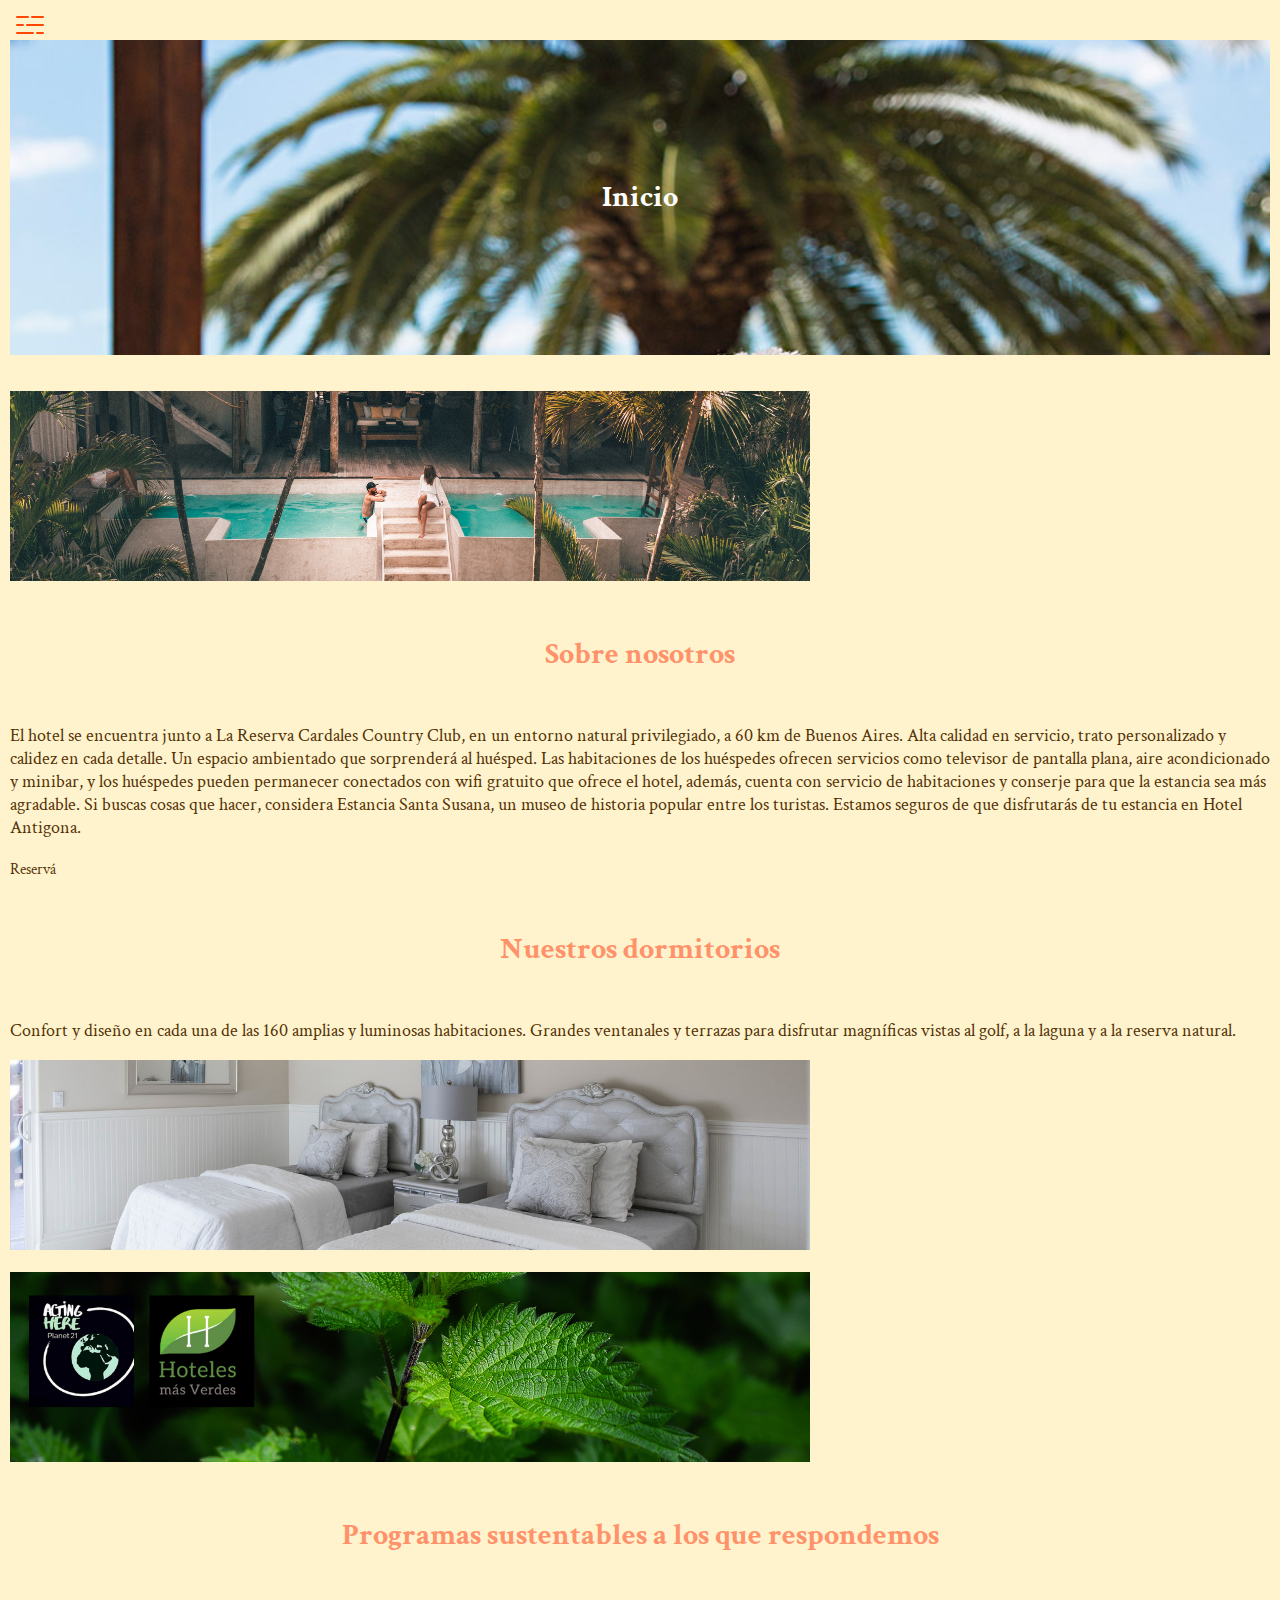
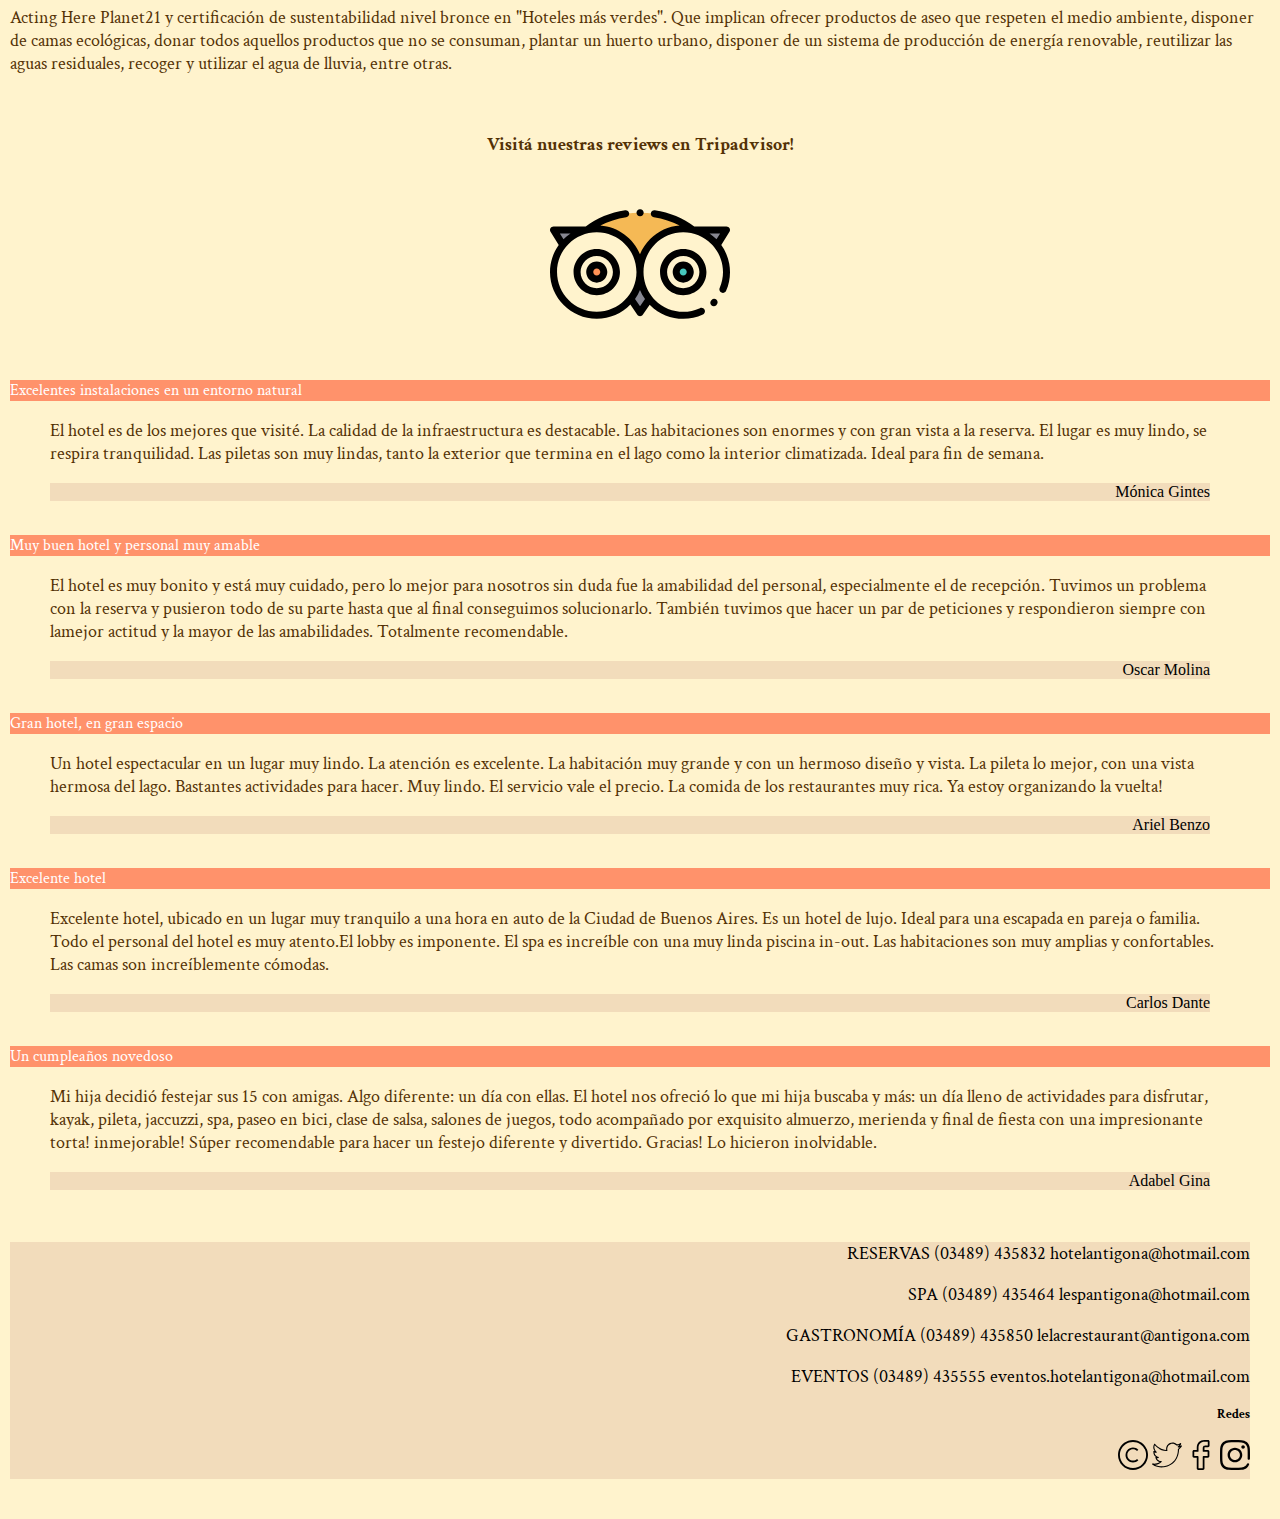
<file: index.html>
<!DOCTYPE html>
<html lang="es">
<head>
    <meta charset="UTF-8">
    <meta name="viewport" content="width=device-width, initial-scale=1.0">
    <meta name="description" content="experimente un retiro de alto estilo en Buenos Aires con habitaciones contemporáneas, restaurante y espacios de recreación al aire libre. Encuentre aquí toda la información oficial acerca del hotel, contáctenos y reserve.">
    <meta name="keywords" content="hotel, reserva, servicios, dormitorios, contacto, consultas, galería, disponibilidad, tarifas, redes">
    <title>Hotel Antigona </title>
    <link rel="stylesheet" href="https://cdn.jsdelivr.net/npm/bootstrap@4.5.3/dist/css/bootstrap.min.css" integrity="sha384-TX8t27EcRE3e/ihU7zmQxVncDAy5uIKz4rEkgIXeMed4M0jlfIDPvg6uqKI2xXr2" crossorigin="anonymous">
    <script src="https://code.jquery.com/jquery-3.5.1.slim.min.js" integrity="sha384-DfXdz2htPH0lsSSs5nCTpuj/zy4C+OGpamoFVy38MVBnE+IbbVYUew+OrCXaRkfj" crossorigin="anonymous"></script>
    <script src="https://cdn.jsdelivr.net/npm/bootstrap@4.5.3/dist/js/bootstrap.bundle.min.js" integrity="sha384-ho+j7jyWK8fNQe+A12Hb8AhRq26LrZ/JpcUGGOn+Y7RsweNrtN/tE3MoK7ZeZDyx" crossorigin="anonymous"></script>

    <link rel="stylesheet" href="./assets/css/estilo.css">
    <link href="https://fonts.googleapis.com/css2?family=Crimson+Text&display=swap" rel="stylesheet">

</head>
<body> 
    <header class="page-header">
        <input id="menu-toggle-input" type="checkbox" />
        <label class="menu-toggle" for="menu-toggle-input">
          <span></span>
          <span></span>
          <span></span>
          <span></span>
          <span></span>
          <span></span>
        </label>

        <nav class="menu">
          <ol>
            <li class="menu-item"><a href="././index.html">Inicio</a></li>
            <li class="menu-item">
              <a href="./dormitorios.html">Dormitorios</a>
              <ol class="sub-menu">
                <li class="menu-item"><a href="./Servicios.html">Servicios</a></li>
                <li class="menu-item"><a href="./Galeria.html">Galería</a></li>
                <li class="menu-item"><a href="./Reservas.html">Reservas</a></li>
              </ol>
            </li>
          </ol>
        </nav>
      </header>
      
      <section class="page-content">
        <h1 class="subsFont">Inicio</h1>
      </section>
<br>
<br>
<section>
    <div class="card mb-3">
        <img src="./img/fachadaA.png" class="card-img-top" alt="Imagen">
        <div class="card-body">
          <h5 class="subtituloCoral">Sobre nosotros</h5>
          <p class="card-text">El hotel se encuentra junto a La Reserva Cardales Country Club, en un entorno natural privilegiado, a 60 km de Buenos Aires.
            Alta calidad en servicio, trato personalizado y calidez en cada detalle. Un espacio ambientado que sorprenderá al huésped.
            Las habitaciones de los huéspedes ofrecen servicios como televisor de pantalla plana, aire acondicionado y minibar, y los huéspedes pueden permanecer conectados con wifi gratuito que ofrece el hotel, además, cuenta con servicio de habitaciones y conserje para que la estancia sea más agradable. 
            Si buscas cosas que hacer, considera Estancia Santa Susana, un museo de historia popular entre los turistas.
            Estamos seguros de que disfrutarás de tu estancia en Hotel Antigona.

          </p>
          <p class="card-text"><small class="text-muted"> <a href="./././Reservas.html">Reservá</a>
          </small></p>
        </div>
      </div>
      <div class="card">
        <div class="card-body">
          <h5 class="subtituloCoral">Nuestros dormitorios</h5>
          <p class="card-text">Confort y diseño en cada una de las 160 amplias y luminosas habitaciones. Grandes ventanales y terrazas para disfrutar magníficas vistas al golf, a la laguna y a la reserva natural.</p>
          <p class="card-text"><small class="text-muted"></small></p>
        </div>
        <img src="./img/habindex.png" class="card-img-bottom" alt="...">
      </div>
     <br>
        <div class="card mb-3">
            <img src="./img/sustentarbol.png" class="card-img-top" alt="...">
            <div class="card-body">
            <h5 class="subtituloCoral">Programas sustentables a los que respondemos</h5>
            <p class="card-text">Acting Here Planet21 y certificación de sustentabilidad nivel bronce en "Hoteles más verdes". Que implican ofrecer productos de aseo que respeten el medio ambiente, disponer de camas ecológicas, donar todos aquellos productos que no se consuman, plantar un huerto urbano, disponer de un sistema de producción de energía renovable, reutilizar las aguas residuales, recoger y utilizar el agua de lluvia, entre otras.</p>
            <p class="card-text"><small class="text-muted"></small></p>
            </div>
        </div>
      <br>
          <h5>
            <p>Visitá nuestras reviews en Tripadvisor!</p>
            <a href="">
               <img src="[data-uri]" class="icon_tripadvisor" />
             </a>
           </h5>

           <div class="card">
            <div class="card-header" id="quoteBack">
              Excelentes instalaciones en un entorno natural
            </div>
            <div class="card-body">
              <blockquote class="blockquote mb-0">
                <p>El hotel es de los mejores que visité. La calidad de la infraestructura es destacable. Las habitaciones son enormes y con gran vista a la reserva. El lugar es muy lindo, se respira tranquilidad. Las piletas son muy lindas, tanto la exterior que termina en el lago como la interior climatizada. Ideal para fin de semana.</p>
                <footer class="blockquote-footer">Mónica Gintes
              </blockquote>
            </div>
          </div>
          <br>
          <div class="card">
            <div class="card-header" id="quoteBack">
              Muy buen hotel y personal muy amable
            </div>
            <div class="card-body">
              <blockquote class="blockquote mb-0">
                <p>El hotel es muy bonito y está muy cuidado, pero lo mejor para nosotros sin duda fue la amabilidad del personal, especialmente el de recepción. Tuvimos un problema con la reserva y pusieron todo de su parte hasta que al final conseguimos solucionarlo. También tuvimos que hacer un par de peticiones y respondieron siempre con lamejor actitud y la mayor de las amabilidades. Totalmente recomendable.</p>
                <footer class="blockquote-footer">Oscar Molina
              </blockquote>
            </div>
          </div>
          <br>
          <div class="card">
            <div class="card-header"id="quoteBack">
              Gran hotel, en gran espacio
            </div>
            <div class="card-body">
              <blockquote class="blockquote mb-0">
                <p>Un hotel espectacular en un lugar muy lindo. La atención es excelente. La habitación muy grande y con un hermoso diseño y vista. La pileta lo mejor, con una vista hermosa del lago. Bastantes actividades para hacer. Muy lindo. El servicio vale el precio. La comida de los restaurantes muy rica. Ya estoy organizando la vuelta! </p>
                <footer class="blockquote-footer">Ariel Benzo
              </blockquote>
            </div>
          </div>
          <br>
          <div class="card">
            <div class="card-header"id="quoteBack">
              Excelente hotel
            </div>
            <div class="card-body">
              <blockquote class="blockquote mb-0">
                <p>Excelente hotel, ubicado en un lugar muy tranquilo a una hora en auto de la Ciudad de Buenos Aires. Es un hotel de lujo. Ideal para una escapada en pareja o familia. Todo el personal del hotel es muy atento.El lobby es imponente. El spa es increíble con una muy linda piscina in-out. Las habitaciones son muy amplias y confortables. Las camas son increíblemente cómodas.</p>
                <footer class="blockquote-footer"> Carlos Dante
              </blockquote>
            </div>
          </div>
          <br>
          <div class="card">
            <div class="card-header"id="quoteBack">
              Un cumpleaños novedoso
            </div>
            <div class="card-body">
              <blockquote class="blockquote mb-0">
                <p>Mi hija decidió festejar sus 15 con amigas. Algo diferente: un día con ellas. El hotel nos ofreció lo que mi hija buscaba y más: un día lleno de actividades para disfrutar, kayak, pileta, jaccuzzi, spa, paseo en bici, clase de salsa, salones de juegos, todo acompañado por exquisito almuerzo, merienda y final de fiesta con una impresionante torta! inmejorable! Súper recomendable para hacer un festejo diferente y divertido. Gracias! Lo hicieron inolvidable.</p>
                <footer class="blockquote-footer">Adabel Gina
              </blockquote>
            </div>
          </div>

    </section>
    <br>
    <footer>
      <div class="container">
        <div class="row">
          <div class="col"><p id="footer_text">
            RESERVAS
            (03489) 435832 
            hotelantigona@hotmail.com
            </p></div>
          <div class="col"> <p id="footer_text"> 
            SPA
            (03489) 435464
            lespantigona@hotmail.com
          </p>
            </div>
          <div class="col"><p id="footer_text">
            GASTRONOMÍA
            (03489) 435850
            lelacrestaurant@antigona.com
            </p>
          </div>
          <div class="col"><p id="footer_text">
            EVENTOS
            (03489) 435555
            eventos.hotelantigona@hotmail.com
            </p>
          </div>
        </div>
        <div class="row">
          <div class="col-4"></div>
          <div class="col-8">
            <h3> Redes</h3>
            <a href="">
                <img src="[data-uri]" class="icon"/>
                <img src="[data-uri]" class="icon"/>
                <img src="[data-uri]" class="icon"/>
                <img src="[data-uri]" class="icon"/>
            </a>
          </div>
        </div>
      </div>
    </footer>
</body>
</html>
</file>
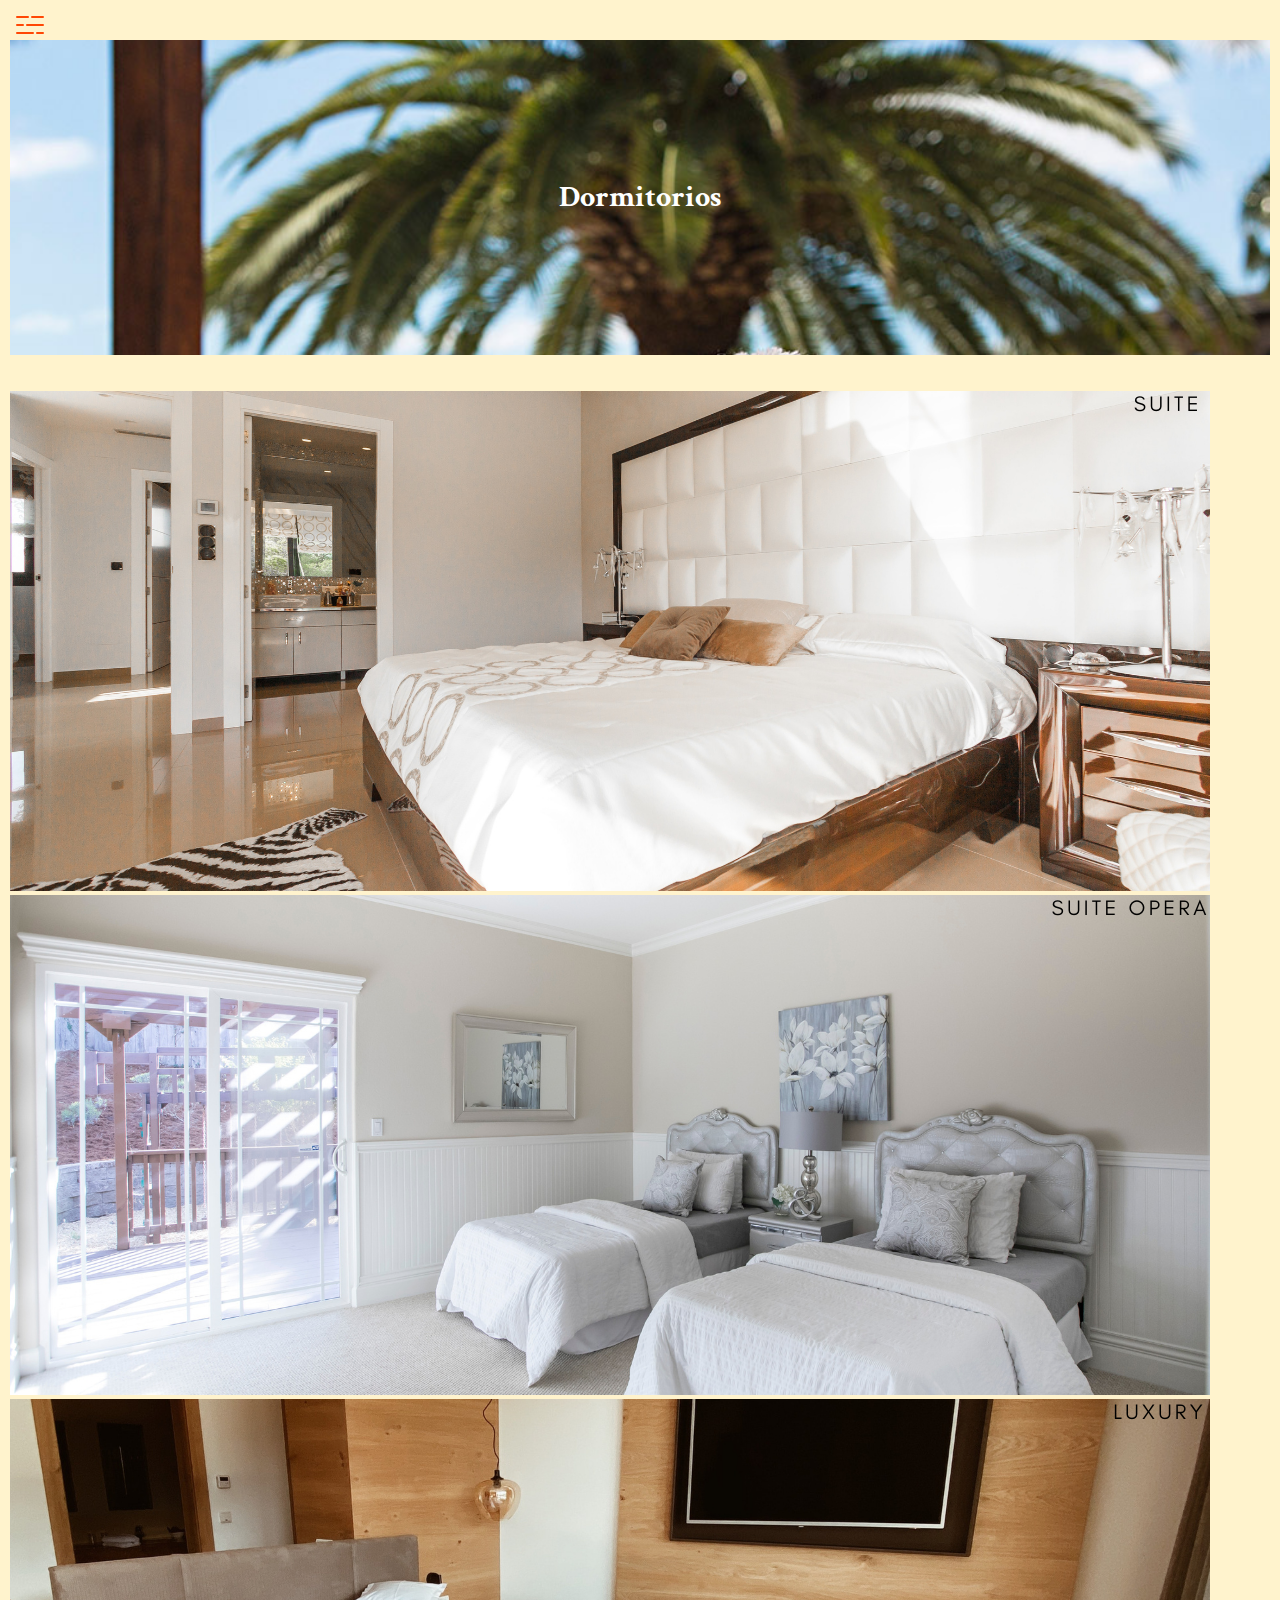
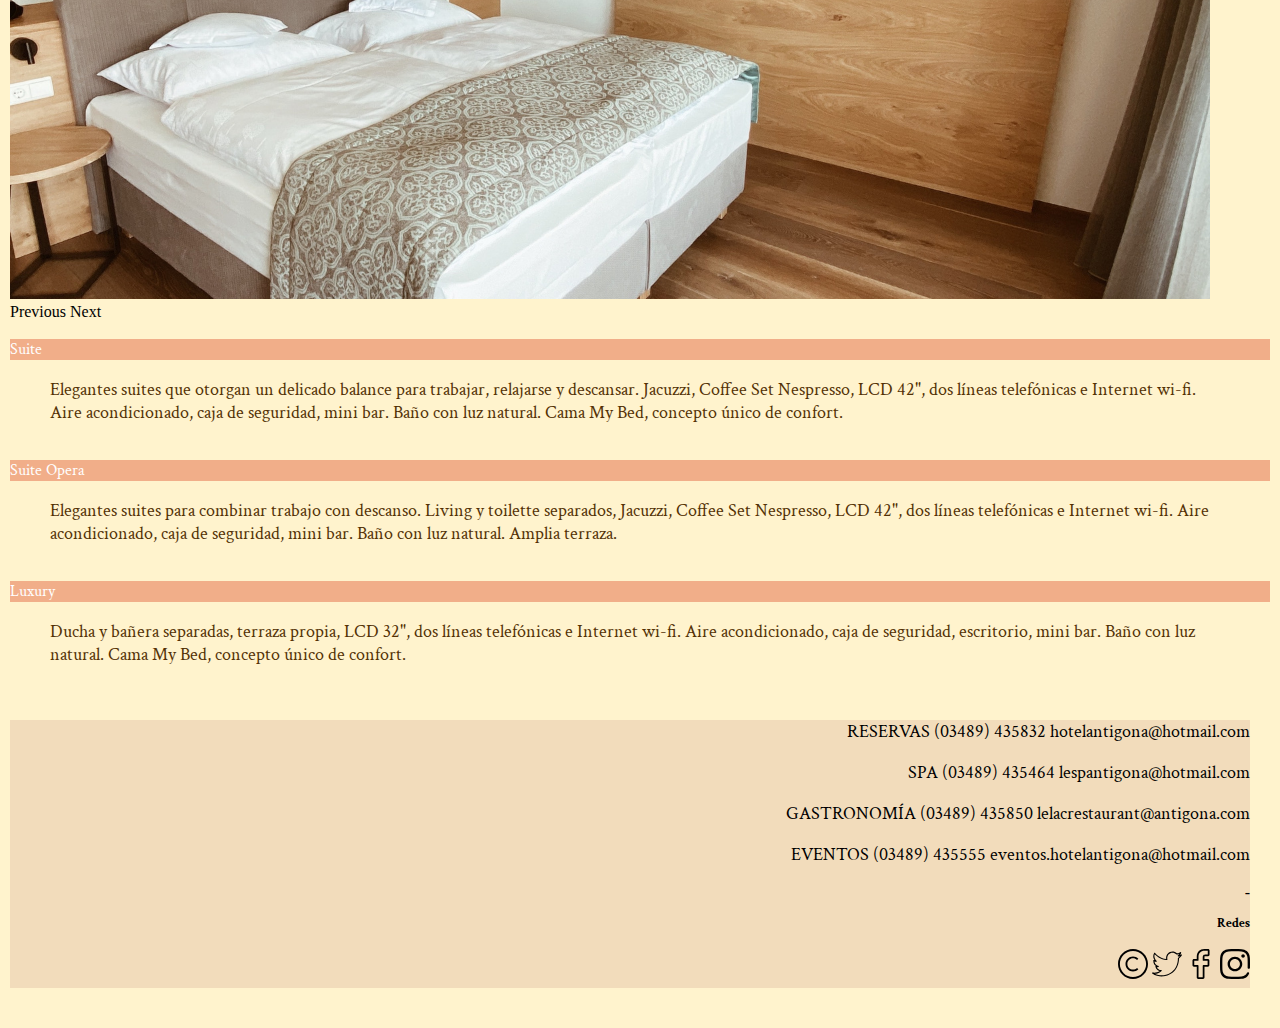
<file: dormitorios.html>
<!DOCTYPE html>
<html lang="es">
<head>
    <meta charset="UTF-8">
    <meta name="viewport" content="width=device-width, initial-scale=1.0">
    <title>Dormitorios</title>

    <link rel="stylesheet" href="https://cdn.jsdelivr.net/npm/bootstrap@4.5.3/dist/css/bootstrap.min.css" integrity="sha384-TX8t27EcRE3e/ihU7zmQxVncDAy5uIKz4rEkgIXeMed4M0jlfIDPvg6uqKI2xXr2" crossorigin="anonymous">
    <script src="https://code.jquery.com/jquery-3.5.1.slim.min.js" integrity="sha384-DfXdz2htPH0lsSSs5nCTpuj/zy4C+OGpamoFVy38MVBnE+IbbVYUew+OrCXaRkfj" crossorigin="anonymous"></script>
    <script src="https://cdn.jsdelivr.net/npm/bootstrap@4.5.3/dist/js/bootstrap.bundle.min.js" integrity="sha384-ho+j7jyWK8fNQe+A12Hb8AhRq26LrZ/JpcUGGOn+Y7RsweNrtN/tE3MoK7ZeZDyx" crossorigin="anonymous"></script>


    <link rel="stylesheet" href="./assets/css/estilo.css">
    <link href="https://fonts.googleapis.com/css2?family=Crimson+Text&display=swap" rel="stylesheet">
</head>
<body>
    <header class="page-header">
        <input id="menu-toggle-input" type="checkbox" />
        <label class="menu-toggle" for="menu-toggle-input">
          <span></span>
          <span></span>
          <span></span>
          <span></span>
          <span></span>
          <span></span>
        </label>

        <nav class="menu">
          <ol>
            <li class="menu-item"><a href="././index.html">Inicio</a></li>
            <li class="menu-item">
              <a href="./dormitorios.html">Dormitorios</a>
              <ol class="sub-menu">
                <li class="menu-item"><a href="./Servicios.html">Servicios</a></li>
                <li class="menu-item"><a href="./Galeria.html">Galería</a></li>
                <li class="menu-item"><a href="./Reservas.html">Reservas</a></li>
              </ol>
            </li>
          </ol>
        </nav>
      </header>
      
      <section class="page-content">
        <h1 class="subsFont">Dormitorios</h1>
      </section>
        <br>
        <br>
        <section>
           <div class="container">
               <div class="row">
                <div id="carouselExampleControls" class="carousel slide" data-ride="carousel">
                    <div class="carousel-inner">
                      <div class="carousel-item active">
                        <img src="./img/suitec.png" class="d-block w-100" alt="suite">
                      </div>
                      <div class="carousel-item">
                        <img src="./img/suiteoperac.png" class="d-block w-100" alt="suiteopera">
                      </div>
                      <div class="carousel-item">
                        <img src="./img/luxb.png" class="d-block w-100" alt="luxury">
                      </div>
                    </div>
                    <a class="carousel-control-prev" href="#carouselExampleControls" role="button" data-slide="prev">
                      <span class="carousel-control-prev-icon" aria-hidden="true"></span>
                      <span class="sr-only">Previous</span>
                    </a>
                    <a class="carousel-control-next" href="#carouselExampleControls" role="button" data-slide="next">
                      <span class="carousel-control-next-icon" aria-hidden="true"></span>
                      <span class="sr-only">Next</span>
                    </a>
                  </div>
               </div>
           </div>
           <br>
           <div class="card">
            <div class="card-header"id="quoteBackDormis">
              Suite
            </div>
            <div class="card-body">
              <blockquote class="blockquote mb-0">
                <p>Elegantes suites que otorgan un delicado balance para trabajar, relajarse y descansar. Jacuzzi, Coffee Set Nespresso, LCD 42", dos líneas telefónicas e Internet wi-fi. Aire acondicionado, caja de seguridad, mini bar. Baño con luz natural. Cama My Bed, concepto único de confort.</p>
              </blockquote>
            </div>
          </div>
          <br>
          <div class="card">
            <div class="card-header"id="quoteBackDormis">
              Suite Opera
            </div>
            <div class="card-body">
              <blockquote class="blockquote mb-0">
                <p>Elegantes suites para combinar trabajo con descanso. Living y toilette separados, Jacuzzi, Coffee Set Nespresso, LCD 42", dos líneas telefónicas e Internet wi-fi. Aire acondicionado, caja de seguridad, mini bar. Baño con luz natural. Amplia terraza.</p>
              </blockquote>
            </div>
          </div>
          <br>
          <div class="card">
            <div class="card-header"id="quoteBackDormis">
              Luxury
            </div>
            <div class="card-body">
              <blockquote class="blockquote mb-0">
                <p>Ducha y bañera separadas, terraza propia, LCD 32", dos líneas telefónicas e Internet wi-fi. Aire acondicionado, caja de seguridad, escritorio, mini bar. Baño con luz natural. Cama My Bed, concepto único de confort.</p>
              </blockquote>
            </div>
          </div>
        </section>
        <br>
        <footer>
          <div class="container">
            <div class="row">
              <div class="col"><p id="footer_text">
                RESERVAS
                (03489) 435832 
                hotelantigona@hotmail.com
                </p></div>
              <div class="col"> <p id="footer_text"> 
                SPA
                (03489) 435464
                lespantigona@hotmail.com
              </p>
                </div>
              <div class="col"><p id="footer_text">
                GASTRONOMÍA
                (03489) 435850
                lelacrestaurant@antigona.com
                </p>
              </div>
              <div class="col"><p id="footer_text">
                EVENTOS
                (03489) 435555
                eventos.hotelantigona@hotmail.com
                </p>
              </div>
            </div>
            <div class="row">
              <div class="col-4">-</div>
              <div class="col-8">
                <h3> Redes</h3>
                <a href="">
                    <img src="[data-uri]" class="icon"/>
                    <img src="[data-uri]" class="icon"/>
                    <img src="[data-uri]" class="icon"/>
                    <img src="[data-uri]" class="icon"/>
                </a>
              </div>
            </div>
          </div>
        </footer>
</body>
</html>
</file>
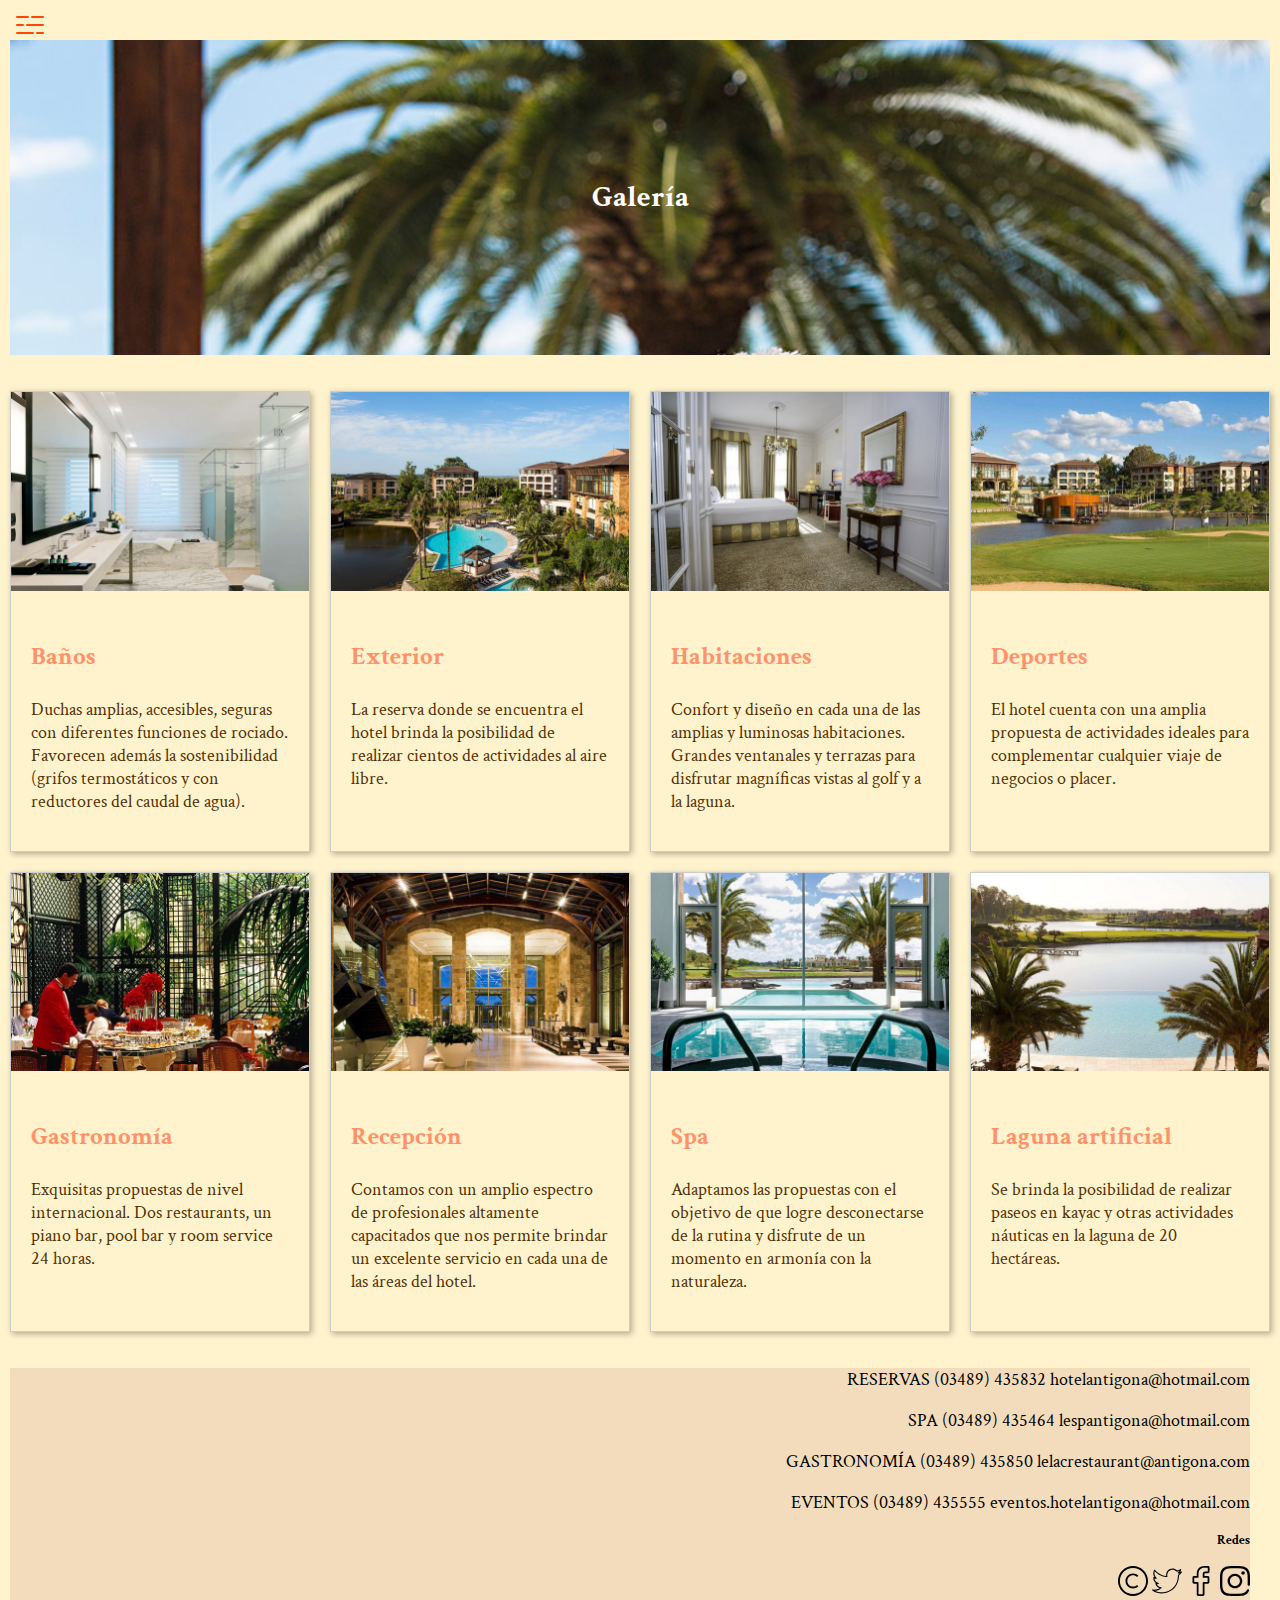
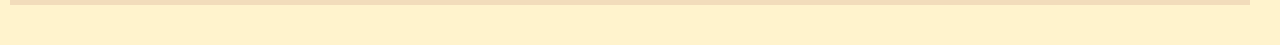
<file: Galeria.html>
<!DOCTYPE html>
<html lang="es">
<head>
    <meta charset="UTF-8">
    <meta name="viewport" content="width=device-width, initial-scale=1.0">
    
    <title>Galería</title>
    <link rel="stylesheet" href="https://cdn.jsdelivr.net/npm/bootstrap@4.5.3/dist/css/bootstrap.min.css" integrity="sha384-TX8t27EcRE3e/ihU7zmQxVncDAy5uIKz4rEkgIXeMed4M0jlfIDPvg6uqKI2xXr2" crossorigin="anonymous">
    <script src="https://code.jquery.com/jquery-3.5.1.slim.min.js" integrity="sha384-DfXdz2htPH0lsSSs5nCTpuj/zy4C+OGpamoFVy38MVBnE+IbbVYUew+OrCXaRkfj" crossorigin="anonymous"></script>
    <script src="https://cdn.jsdelivr.net/npm/bootstrap@4.5.3/dist/js/bootstrap.bundle.min.js" integrity="sha384-ho+j7jyWK8fNQe+A12Hb8AhRq26LrZ/JpcUGGOn+Y7RsweNrtN/tE3MoK7ZeZDyx" crossorigin="anonymous"></script>

    <link rel="stylesheet" href="./assets/css/estilo.css">
    <link href="https://fonts.googleapis.com/css2?family=Crimson+Text&display=swap" rel="stylesheet">
</head>
<body>
  <header class="page-header">
    <input id="menu-toggle-input" type="checkbox" />
    <label class="menu-toggle" for="menu-toggle-input">
      <span></span>
      <span></span>
      <span></span>
      <span></span>
      <span></span>
      <span></span>
    </label>

    <nav class="menu">
      <ol>
        <li class="menu-item"><a href="././index.html">Inicio</a></li>
        <li class="menu-item">
          <a href="./dormitorios.html">Dormitorios</a>
          <ol class="sub-menu">
            <li class="menu-item"><a href="./Servicios.html">Servicios</a></li>
            <li class="menu-item"><a href="./Galeria.html">Galería</a></li>
            <li class="menu-item"><a href="./Reservas.html">Reservas</a></li>
          </ol>
        </li>
      </ol>
    </nav>
  </header>
  
  <section class="page-content">
    <h1 class="subsFont">Galería</h1>
  </section>
    <br>
    <br>
    <section> 
        <div class="container"></div>
            <main class="grid">
              <article>
                <img src="./img/baños.png" alt="baños">
                <div class="text">
                  <h3 class="subtituloGaleria">Baños</h3>
                  <p>Duchas amplias, accesibles, seguras con diferentes funciones de rociado. Favorecen además la sostenibilidad (grifos 
                    termostáticos y con reductores del caudal de agua).</p>
                </div>
              </article>
              <article>
                <img src="./img/ext.png" alt="exterior">
                <div class="text">
                  <h3 class="subtituloGaleria">Exterior</h3>
                  <p>La reserva donde se encuentra el hotel brinda la posibilidad de realizar cientos de actividades al aire libre. </p>
                </div>
              </article>
              <article>
                <img src="./img/hab.png" alt="hab">
                <div class="text">
                  <h3 class="subtituloGaleria">Habitaciones</h3>
                  <p>Confort y diseño en cada una de las amplias y luminosas habitaciones. Grandes ventanales y terrazas para disfrutar magníficas vistas al golf y a la laguna.</p>

                </div>
              </article>
              <article>
                <img src="./img/jardin.png" alt="jardin">
                <div class="text">
                  <h3 class="subtituloGaleria">Deportes</h3>
                  <p>El hotel cuenta con una amplia propuesta de actividades ideales para complementar cualquier viaje de negocios o placer.</p>
                 
                </div>
              </article>
              <article>
                <img src="./img/jardinmesa.png" alt="comedor jardin">
                <div class="text">
                  <h3 class="subtituloGaleria">Gastronomía</h3>
                  <p>Exquisitas propuestas de nivel internacional. Dos restaurants, un piano bar, pool bar y room service 24 horas.</p>
                  
              </article>
              <article>
                <img src="./img/recepcion.png" alt="recepcion">
                <div class="text">
                  <h3 class="subtituloGaleria">Recepción</h3>
                  <p>Contamos con un amplio espectro de profesionales altamente capacitados que nos permite brindar un excelente servicio en cada una de las áreas del hotel.</p>
               
                </div>
              </article>
            </article>
            <article>
              <img src="./img/spa.png" alt="spa">
              <div class="text">
                <h3 class="subtituloGaleria">Spa</h3>
                <p>Adaptamos las propuestas con el objetivo de que logre desconectarse de la rutina y disfrute de un momento en armonía con la naturaleza.</p>
             
              </div>
            </article>
          </article>
          <article>
            <img src="./img/vistabalcon.png" alt="vistabalcon">
            <div class="text">
              <h3 class="subtituloGaleria">Laguna artificial</h3>
              <p>Se brinda la posibilidad de realizar paseos en kayac y otras actividades náuticas en la laguna de 20 hectáreas.</p>
           
            </div>
          </article>
            </main>
          </div>
    </section>
    <br>
    <footer>
      <div class="container">
        <div class="row">
          <div class="col"><p id="footer_text">
            RESERVAS
            (03489) 435832 
            hotelantigona@hotmail.com
            </p></div>
          <div class="col"> <p id="footer_text"> 
            SPA
            (03489) 435464
            lespantigona@hotmail.com
          </p>
            </div>
          <div class="col"><p id="footer_text">
            GASTRONOMÍA
            (03489) 435850
            lelacrestaurant@antigona.com
            </p>
          </div>
          <div class="col"><p id="footer_text">
            EVENTOS
            (03489) 435555
            eventos.hotelantigona@hotmail.com
            </p>
          </div>
        </div>
          <div class="row">
            <div class="col-4"></div>
            <div class="col-8">
              <h3> Redes</h3>
              <a href="">
                  <img src="[data-uri]" class="icon"/>
                  <img src="[data-uri]" class="icon"/>
                  <img src="[data-uri]" class="icon"/>
                  <img src="[data-uri]" class="icon"/>
              </a>
            </div>
          </div>
      </div>
    </footer>
</body>
</html>
</file>
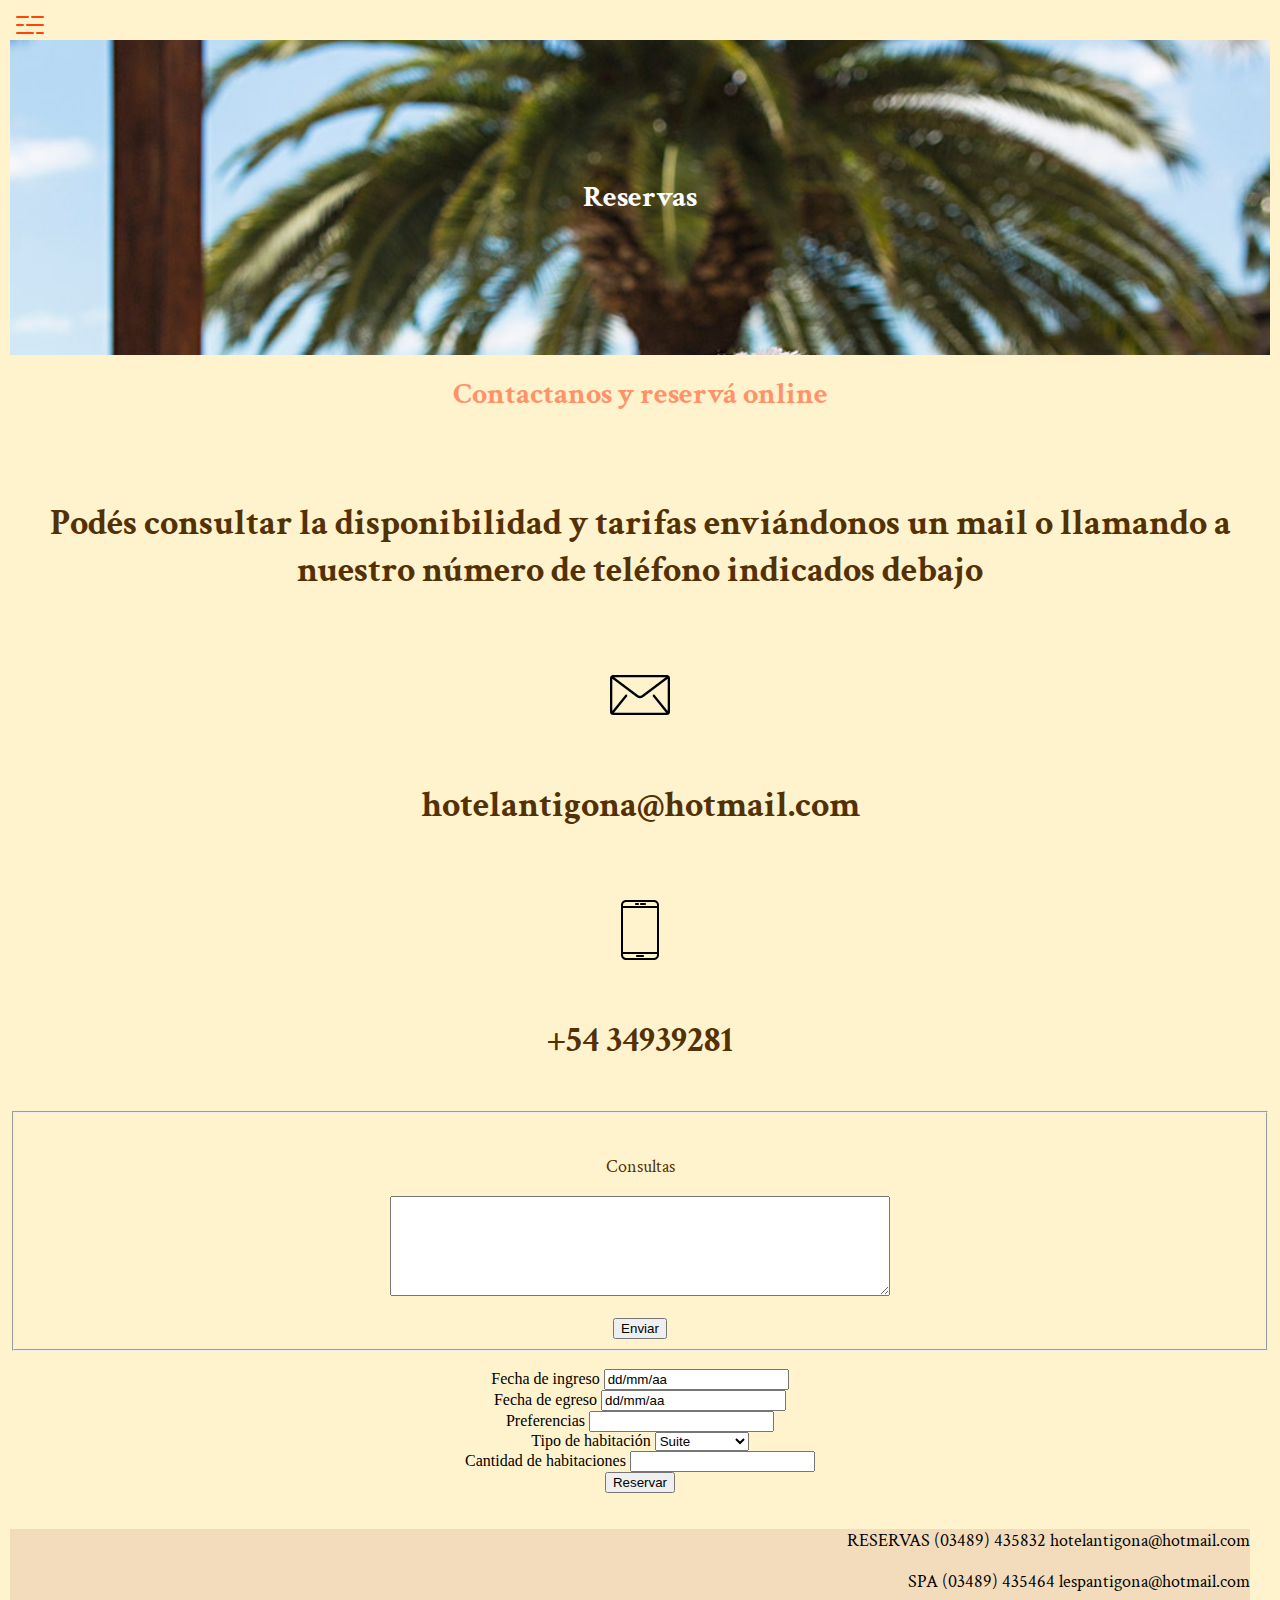
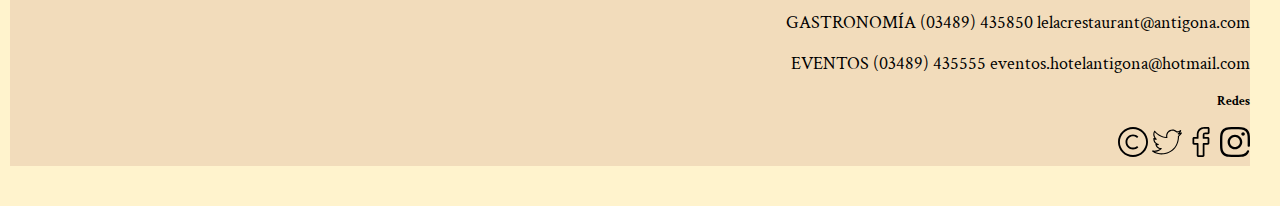
<file: Reservas.html>
<!DOCTYPE html>
<html lang="es">
<head>
    <meta charset="UTF-8">
    <meta name="viewport" content="width=device-width, initial-scale=1.0">
    <title>Reservas</title>
    <link rel="stylesheet" href="https://cdn.jsdelivr.net/npm/bootstrap@4.5.3/dist/css/bootstrap.min.css" integrity="sha384-TX8t27EcRE3e/ihU7zmQxVncDAy5uIKz4rEkgIXeMed4M0jlfIDPvg6uqKI2xXr2" crossorigin="anonymous">
    <script src="https://code.jquery.com/jquery-3.5.1.slim.min.js" integrity="sha384-DfXdz2htPH0lsSSs5nCTpuj/zy4C+OGpamoFVy38MVBnE+IbbVYUew+OrCXaRkfj" crossorigin="anonymous"></script>
    <script src="https://cdn.jsdelivr.net/npm/bootstrap@4.5.3/dist/js/bootstrap.bundle.min.js" integrity="sha384-ho+j7jyWK8fNQe+A12Hb8AhRq26LrZ/JpcUGGOn+Y7RsweNrtN/tE3MoK7ZeZDyx" crossorigin="anonymous"></script>


    <link rel="stylesheet" href="./assets/css/estilo.css">
    <link href="https://fonts.googleapis.com/css2?family=Crimson+Text&display=swap" rel="stylesheet">
</head>
<body>
  <header class="page-header">
    <input id="menu-toggle-input" type="checkbox" />
    <label class="menu-toggle" for="menu-toggle-input">
      <span></span>
      <span></span>
      <span></span>
      <span></span>
      <span></span>
      <span></span>
    </label>

    <nav class="menu">
      <ol>
        <li class="menu-item"><a href="././index.html">Inicio</a></li>
        <li class="menu-item">
          <a href="./dormitorios.html">Dormitorios</a>
          <ol class="sub-menu">
            <li class="menu-item"><a href="./Servicios.html">Servicios</a></li>
            <li class="menu-item"><a href="./Galeria.html">Galería</a></li>
            <li class="menu-item"><a href="./Reservas.html">Reservas</a></li>
          </ol>
        </li>
      </ol>
    </nav>
  </header>
  
  <section class="page-content">
    <h1 class="subsFont">Reservas</h1>
  </section>

    <section id="sectioncentrado"> 
        <h1 class="subtituloCoral" >Contactanos y reservá online</h1>
        <br>
        <h4>
            Podés consultar la disponibilidad y tarifas enviándonos un mail o llamando a nuestro número de teléfono indicados debajo
        </h4>
        <br>
        <a href=""> <img src="[data-uri]" id="iconReservas" />
        </a> 
        <h4>hotelantigona@hotmail.com</h4>
        <br>
        <a href=""> <img src="[data-uri]" id="iconReservas"/>
        </a> <h4>+54 34939281</h4>

        <main>
            <form action="">
                <fieldset>
                    <br>
                    <label for=""> <p>Consultas</p></label>
                    <textarea name="Consultas" id="" cols="30" rows="10">   
                    </textarea>
                    <br>
                    <br>
                    <button type="button" class="btn btn-outline-dark">Enviar</button>
                </fieldset>
            </form>
          </main>
<br>
<div>
  <form>
    <div class="form-row">
      <div class="col-md-6 mb-3">
        <label for="validationDefault01">Fecha de ingreso</label>
        <input type="text" class="form-control" id="validationDefault01" value="dd/mm/aa" required>
      </div>
      <div class="col-md-6 mb-3">
        <label for="validationDefault02">Fecha de egreso</label>
        <input type="text" class="form-control" id="validationDefault02" value="dd/mm/aa" required>
      </div>
    </div>
    <div class="form-row">
      <div class="col-md-6 mb-3">
        <label for="validationDefault03">Preferencias</label>
        <input type="text" class="form-control" id="validationDefault03" required>
      </div>
      <div class="col-md-3 mb-3">
        <label for="validationDefault04">Tipo de habitación</label>
        <select class="custom-select" id="validationDefault04" required>
          <option selected disabled value="">Suite</option>
          <option>Suite Opera</option>
          <option value="">Luxury</option>
        </select>
      </div>
      <div class="col-md-3 mb-3">
        <label for="validationDefault05">Cantidad de habitaciones</label>
        <input type="text" class="form-control" id="validationDefault05" required>
      </div>
    </div>
    <div class="form-group">
      <div class="form-check">
      
      </div>
    </div>
    <button type="button" class="btn btn-outline-dark">Reservar</button>
  </form>

</div>
    </section>
    <br>
    <footer>
      <div class="container">
        <div class="row">
          <div class="col"><p id="footer_text">
            RESERVAS
            (03489) 435832 
            hotelantigona@hotmail.com
            </p></div>
          <div class="col"> <p id="footer_text"> 
            SPA
            (03489) 435464
            lespantigona@hotmail.com
          </p>
            </div>
          <div class="col"><p id="footer_text">
            GASTRONOMÍA
            (03489) 435850
            lelacrestaurant@antigona.com
            </p>
          </div>
          <div class="col"><p id="footer_text">
            EVENTOS
            (03489) 435555
            eventos.hotelantigona@hotmail.com
            </p>
          </div>
        </div>
        <div class="row">
          <div class="col-4"></div>
          <div class="col-8">
            <h3> Redes</h3>
            <a href="">
                <img src="[data-uri]" class="icon"/>
                <img src="[data-uri]" class="icon"/>
                <img src="[data-uri]" class="icon"/>
                <img src="[data-uri]" class="icon"/>
            </a>
          </div>
        </div>
      </div>
    </footer>
</body>
</html>
</file>
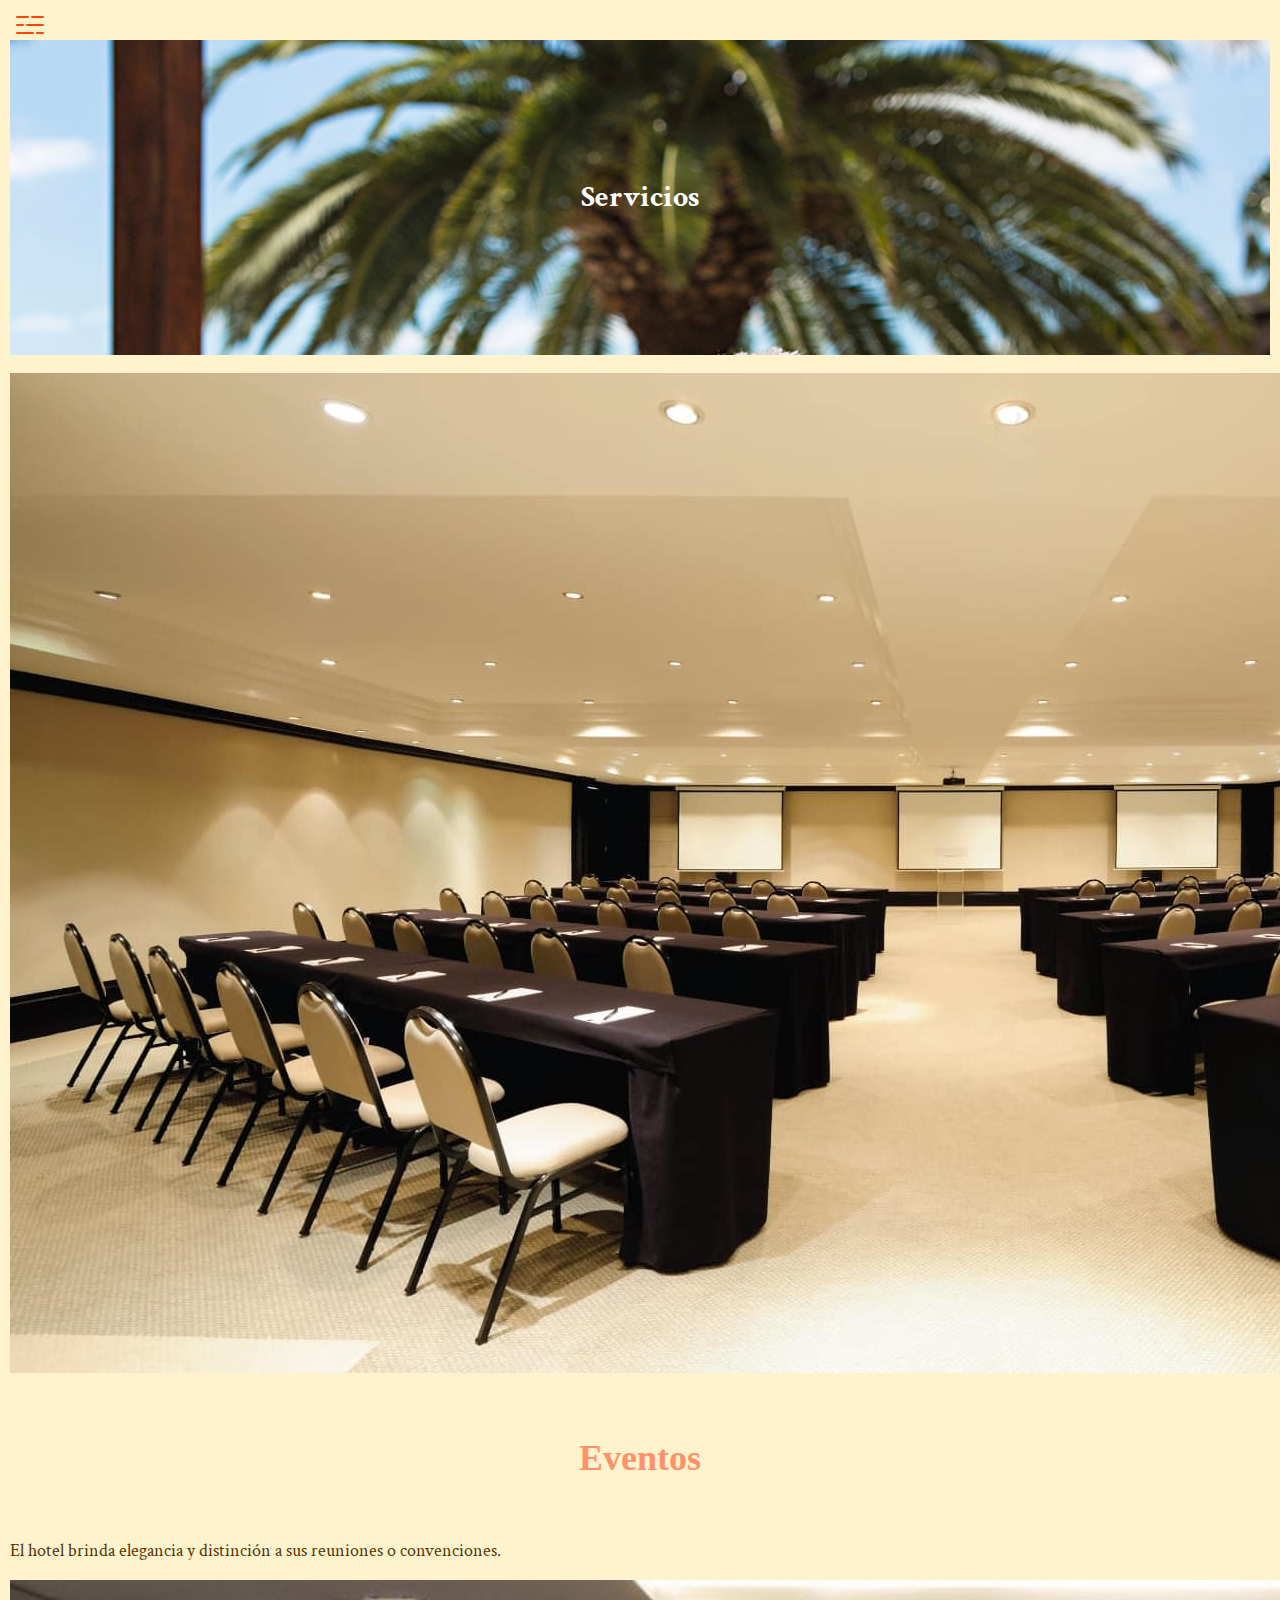
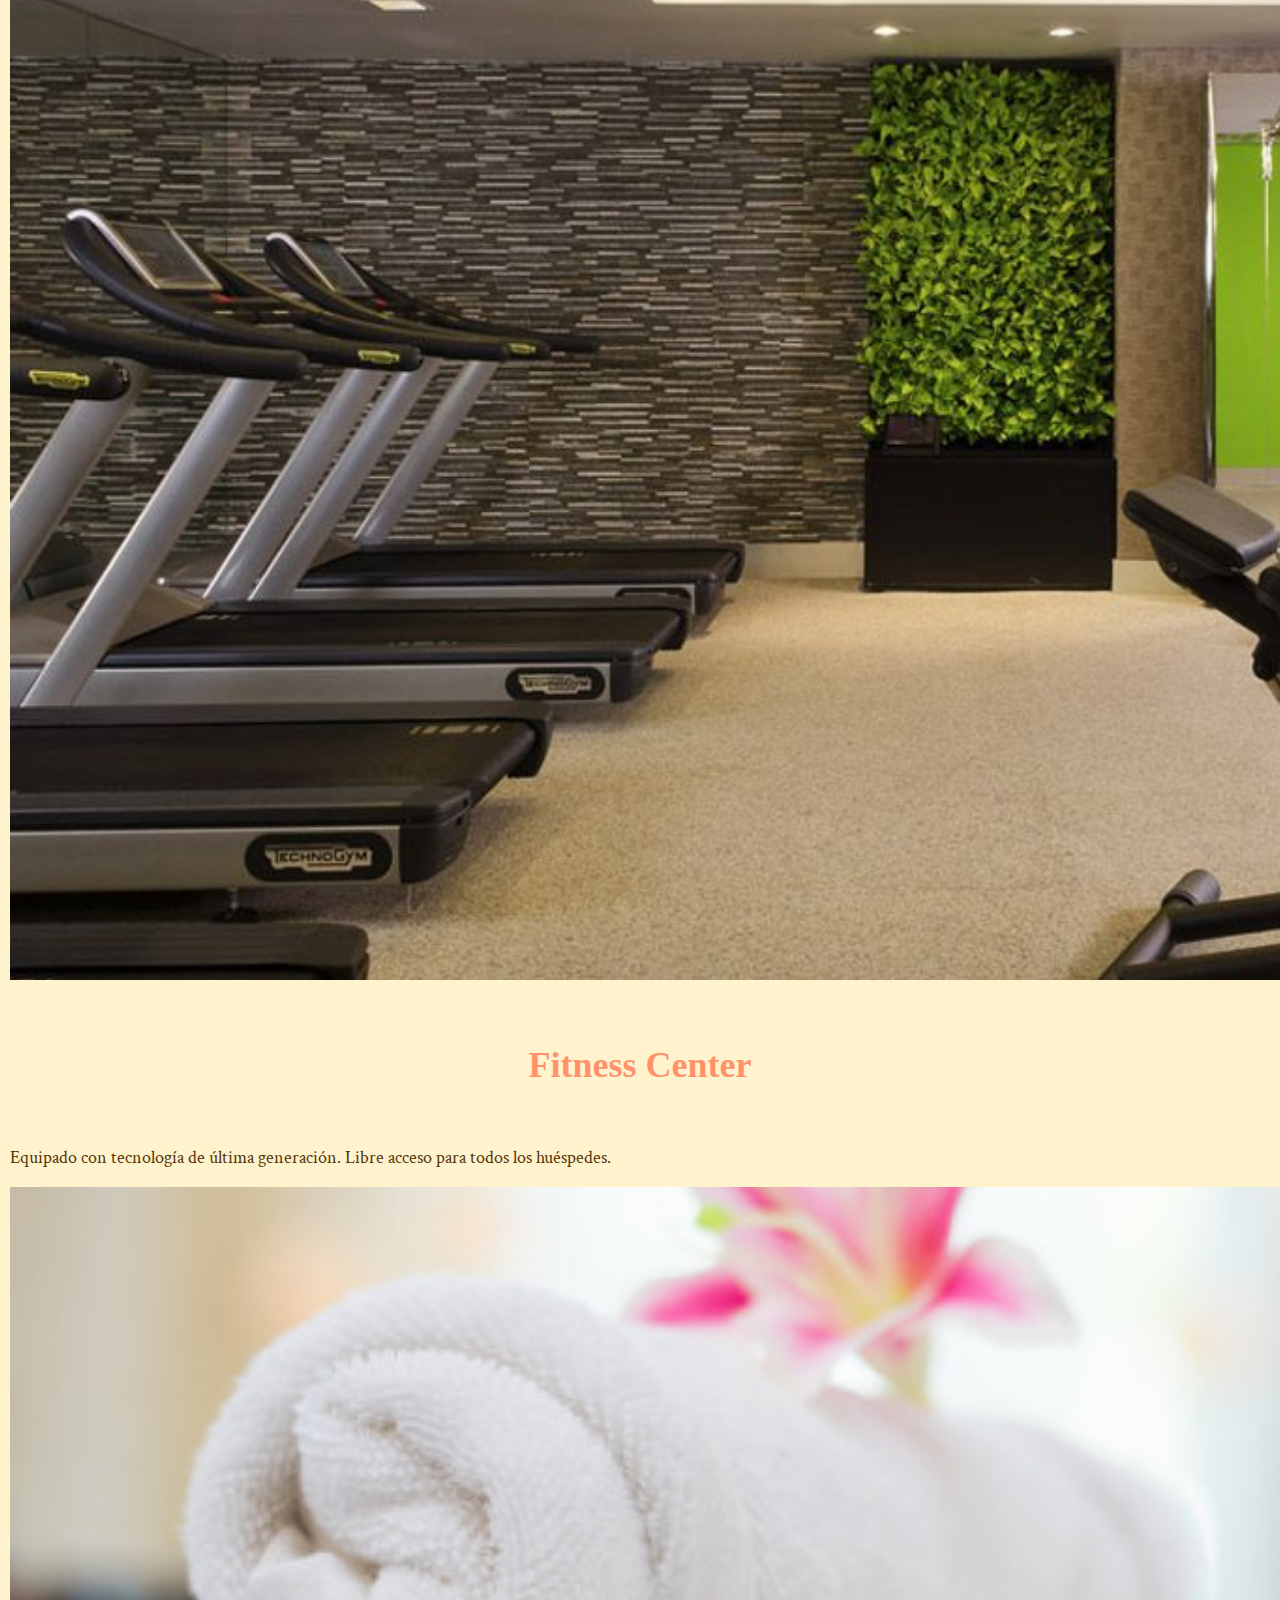
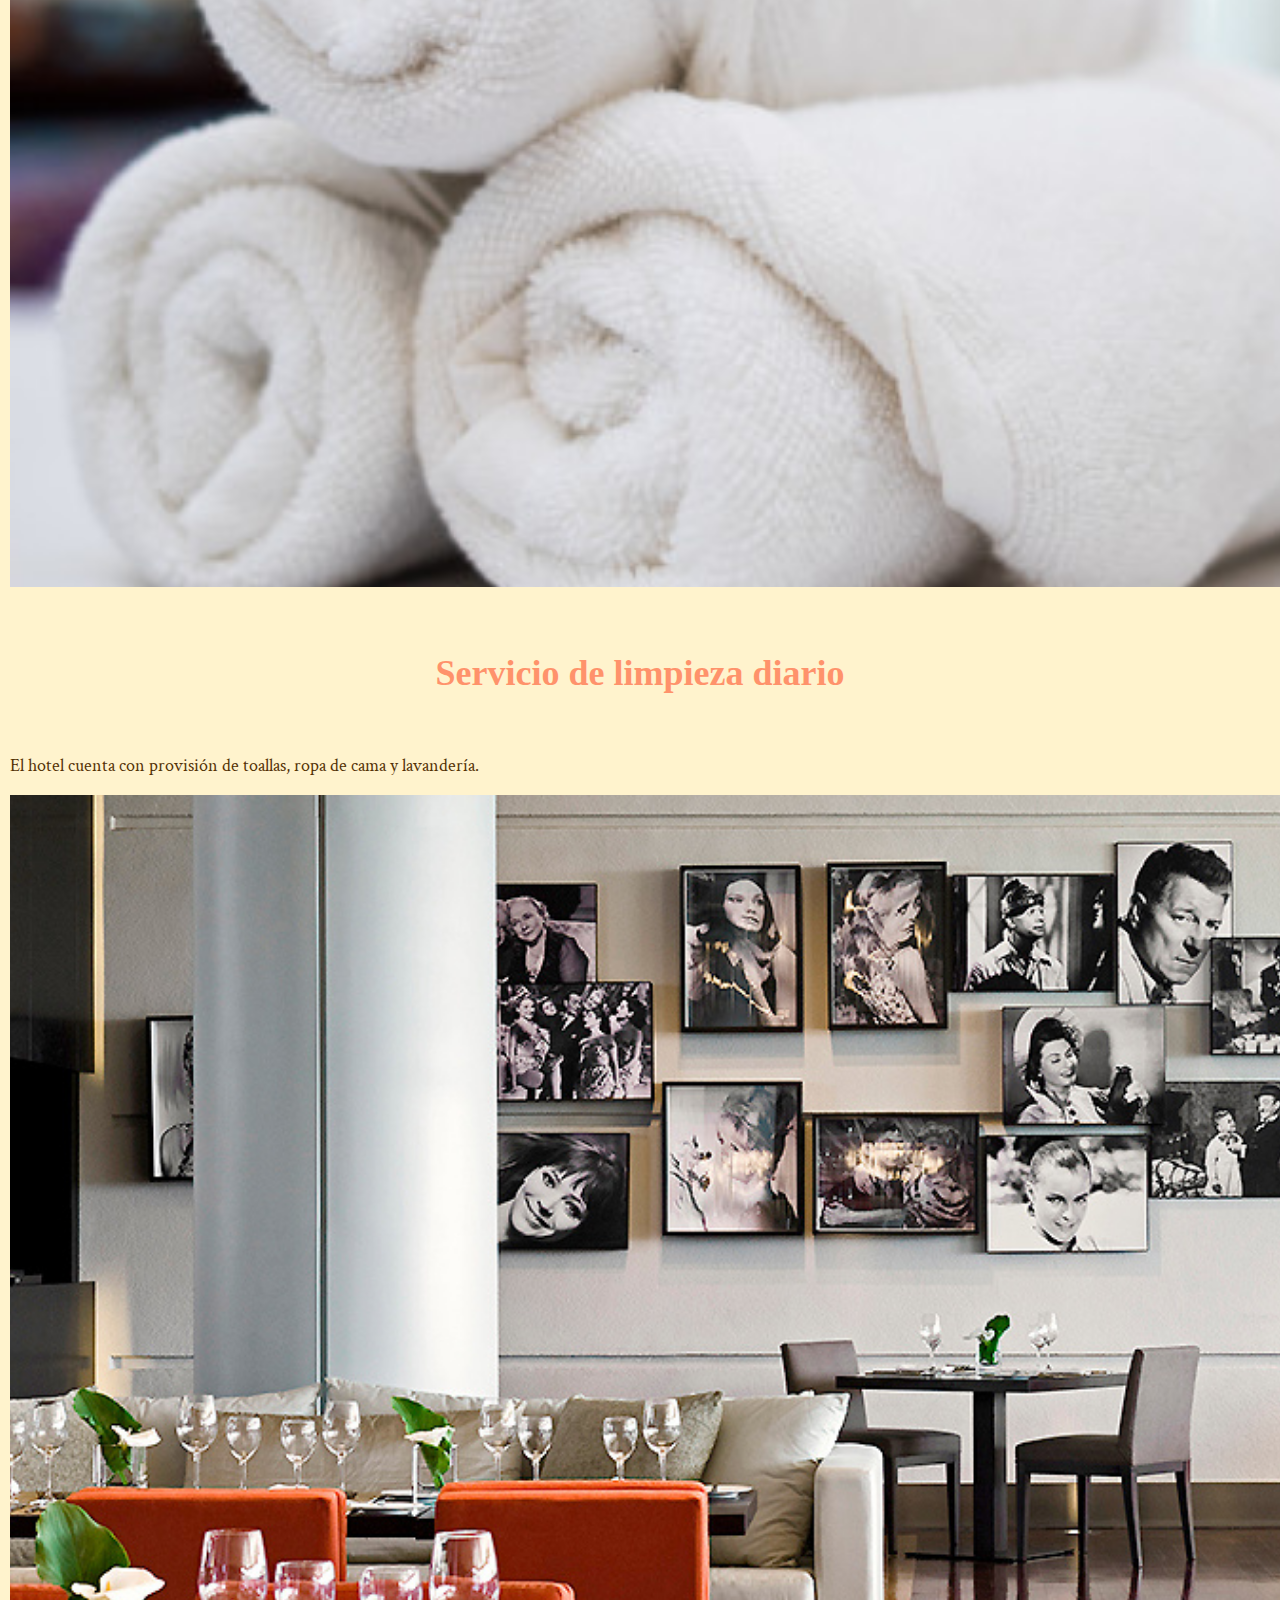
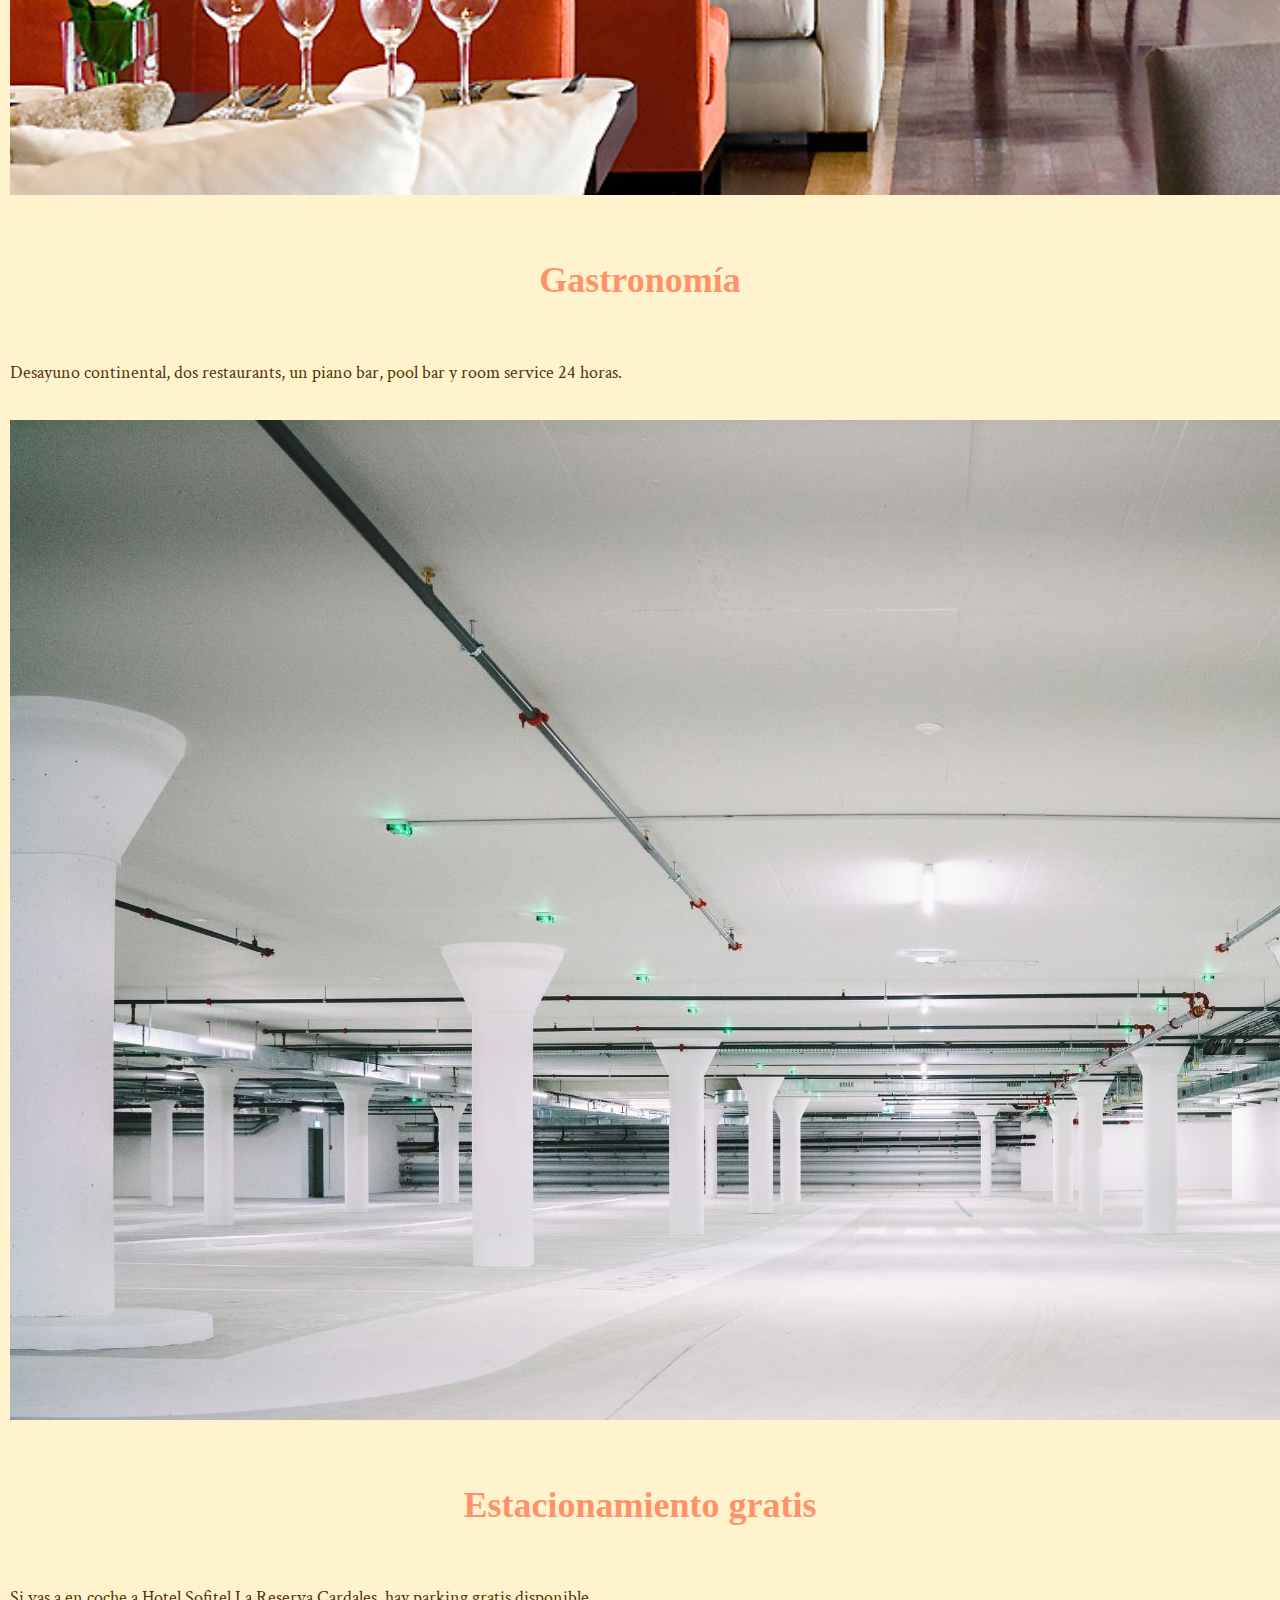
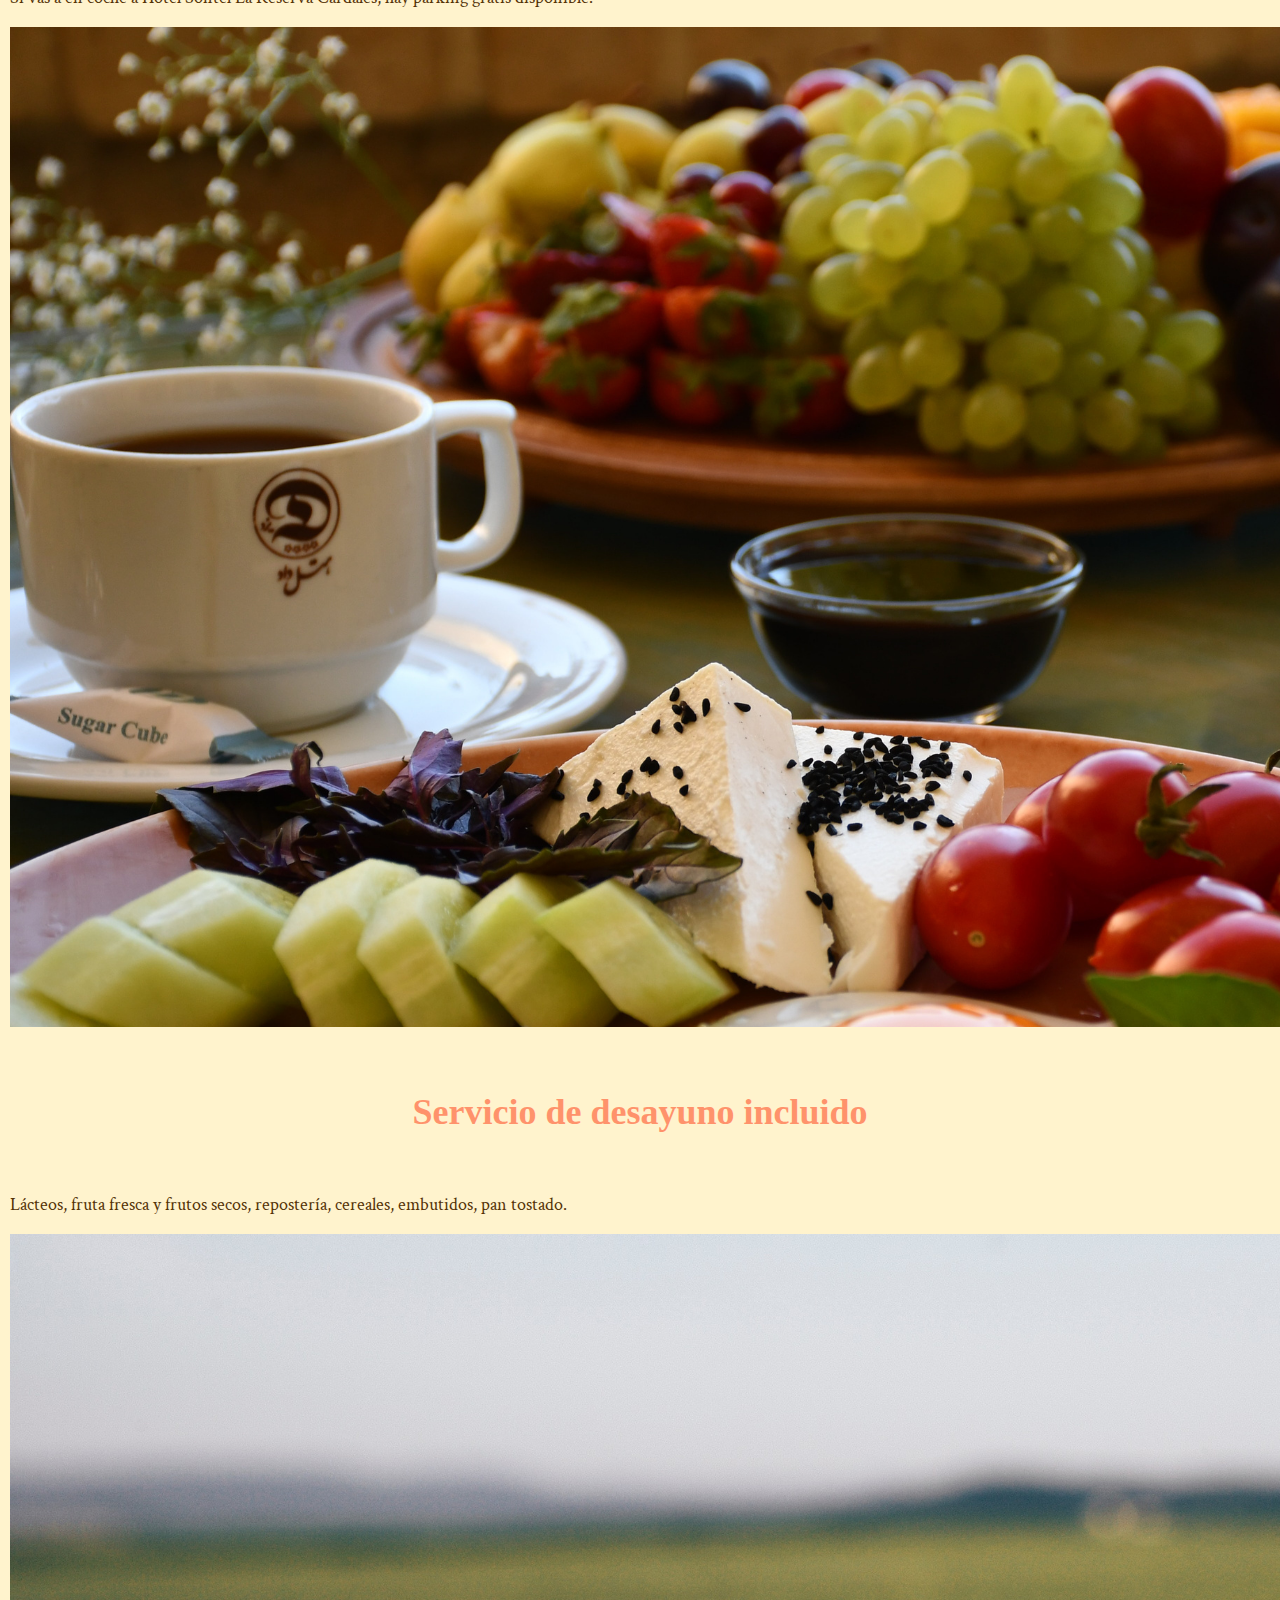
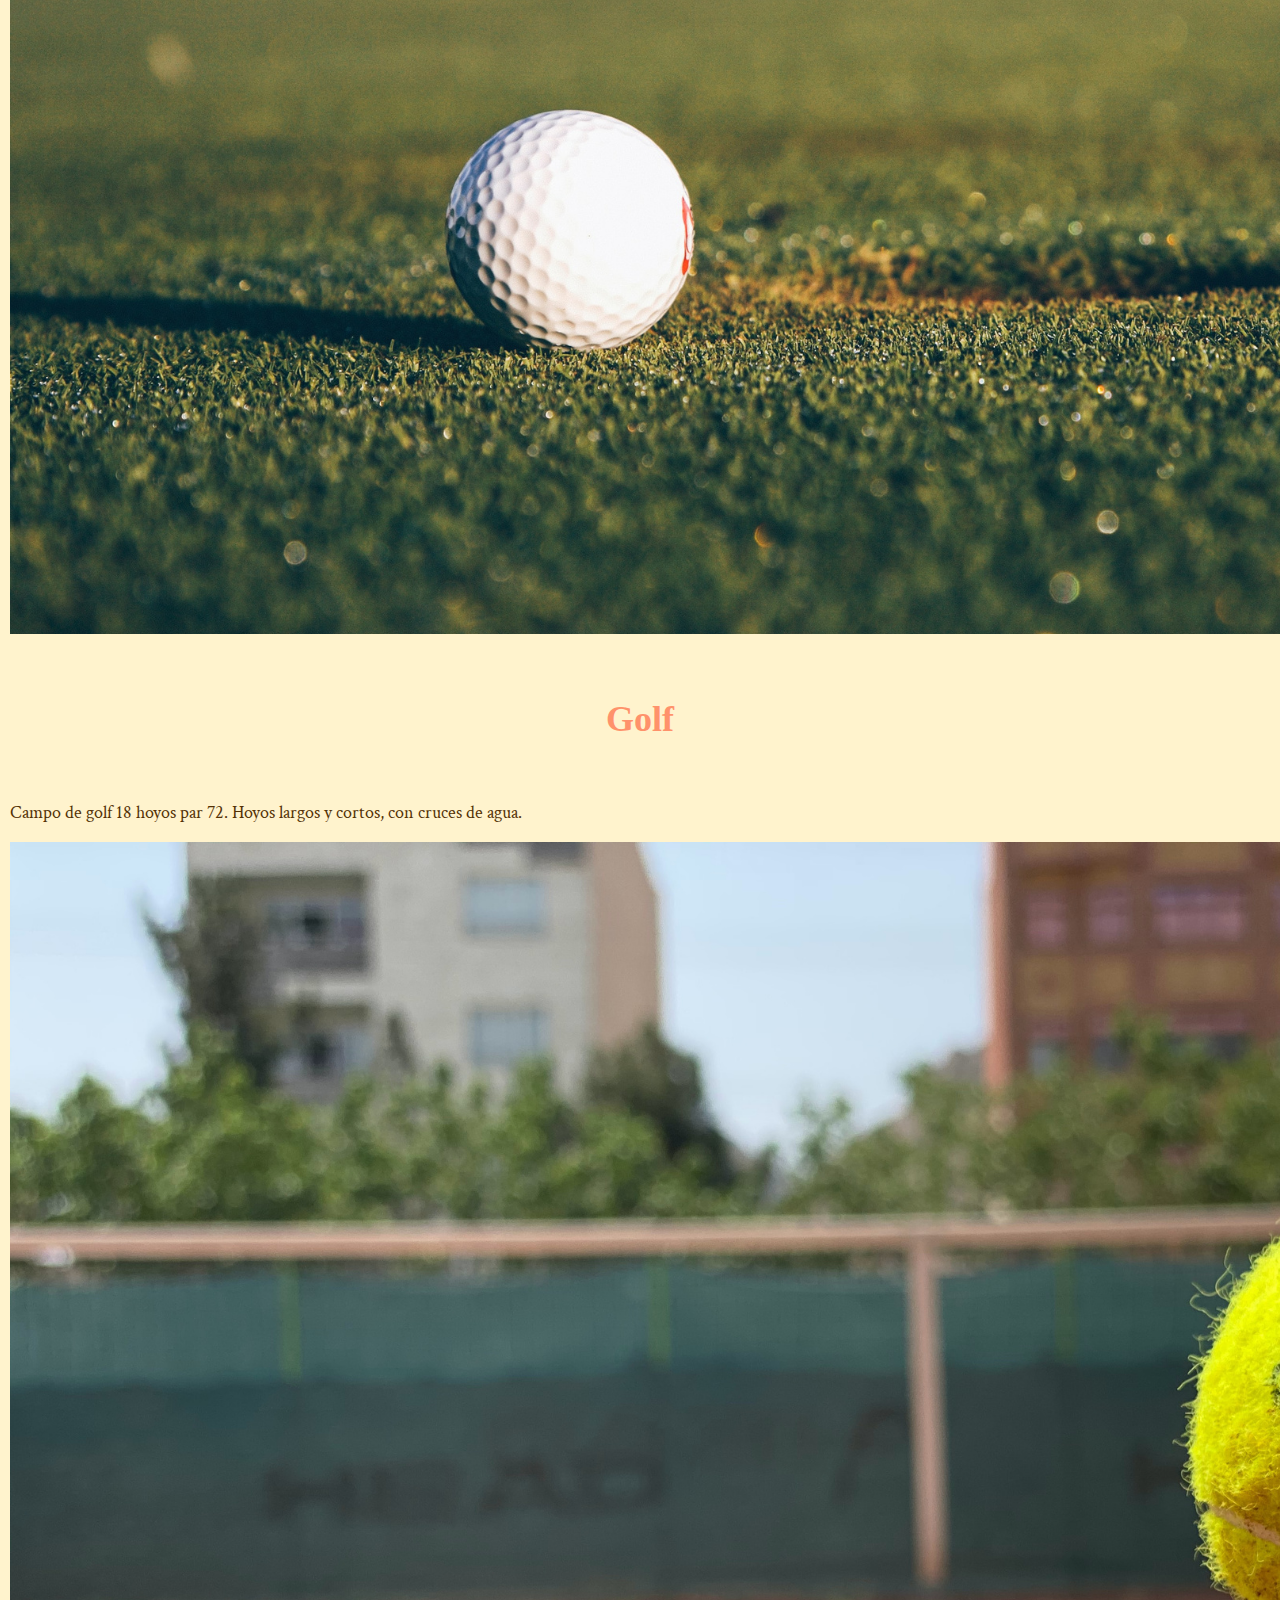
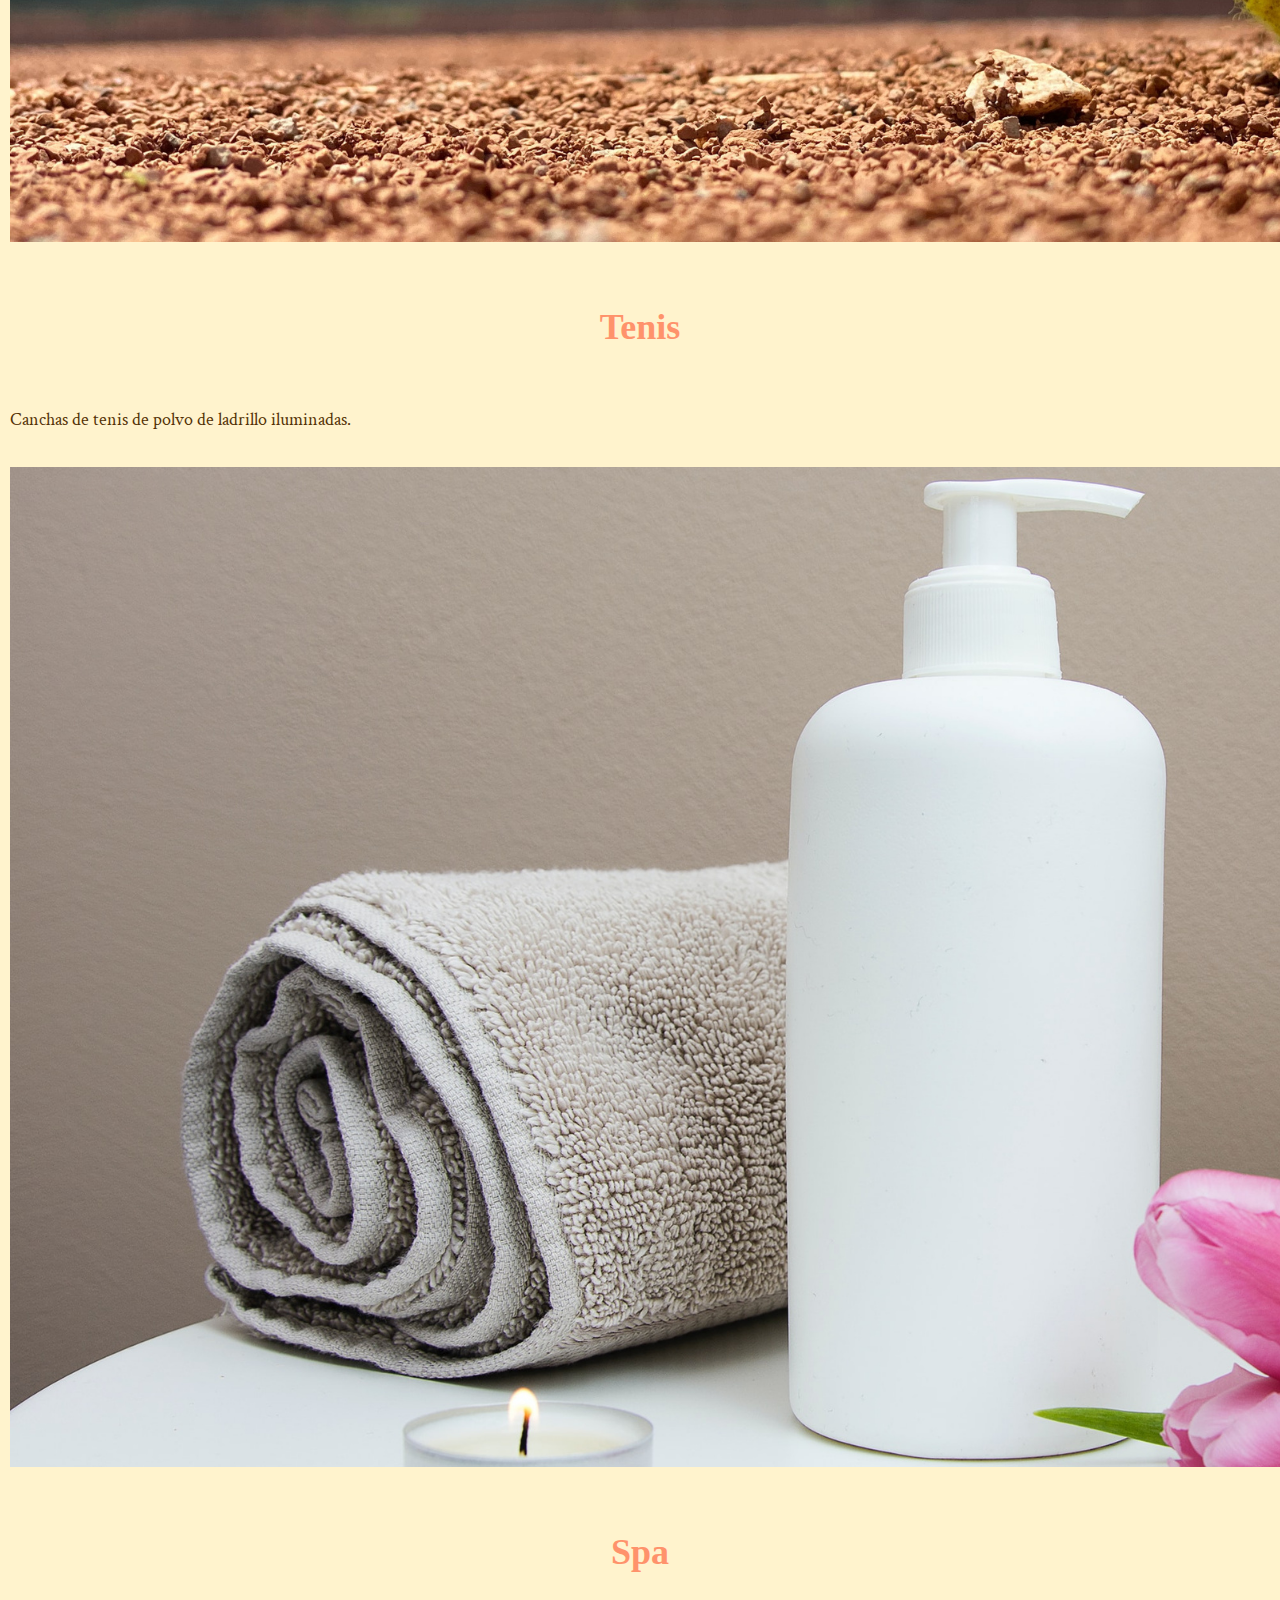
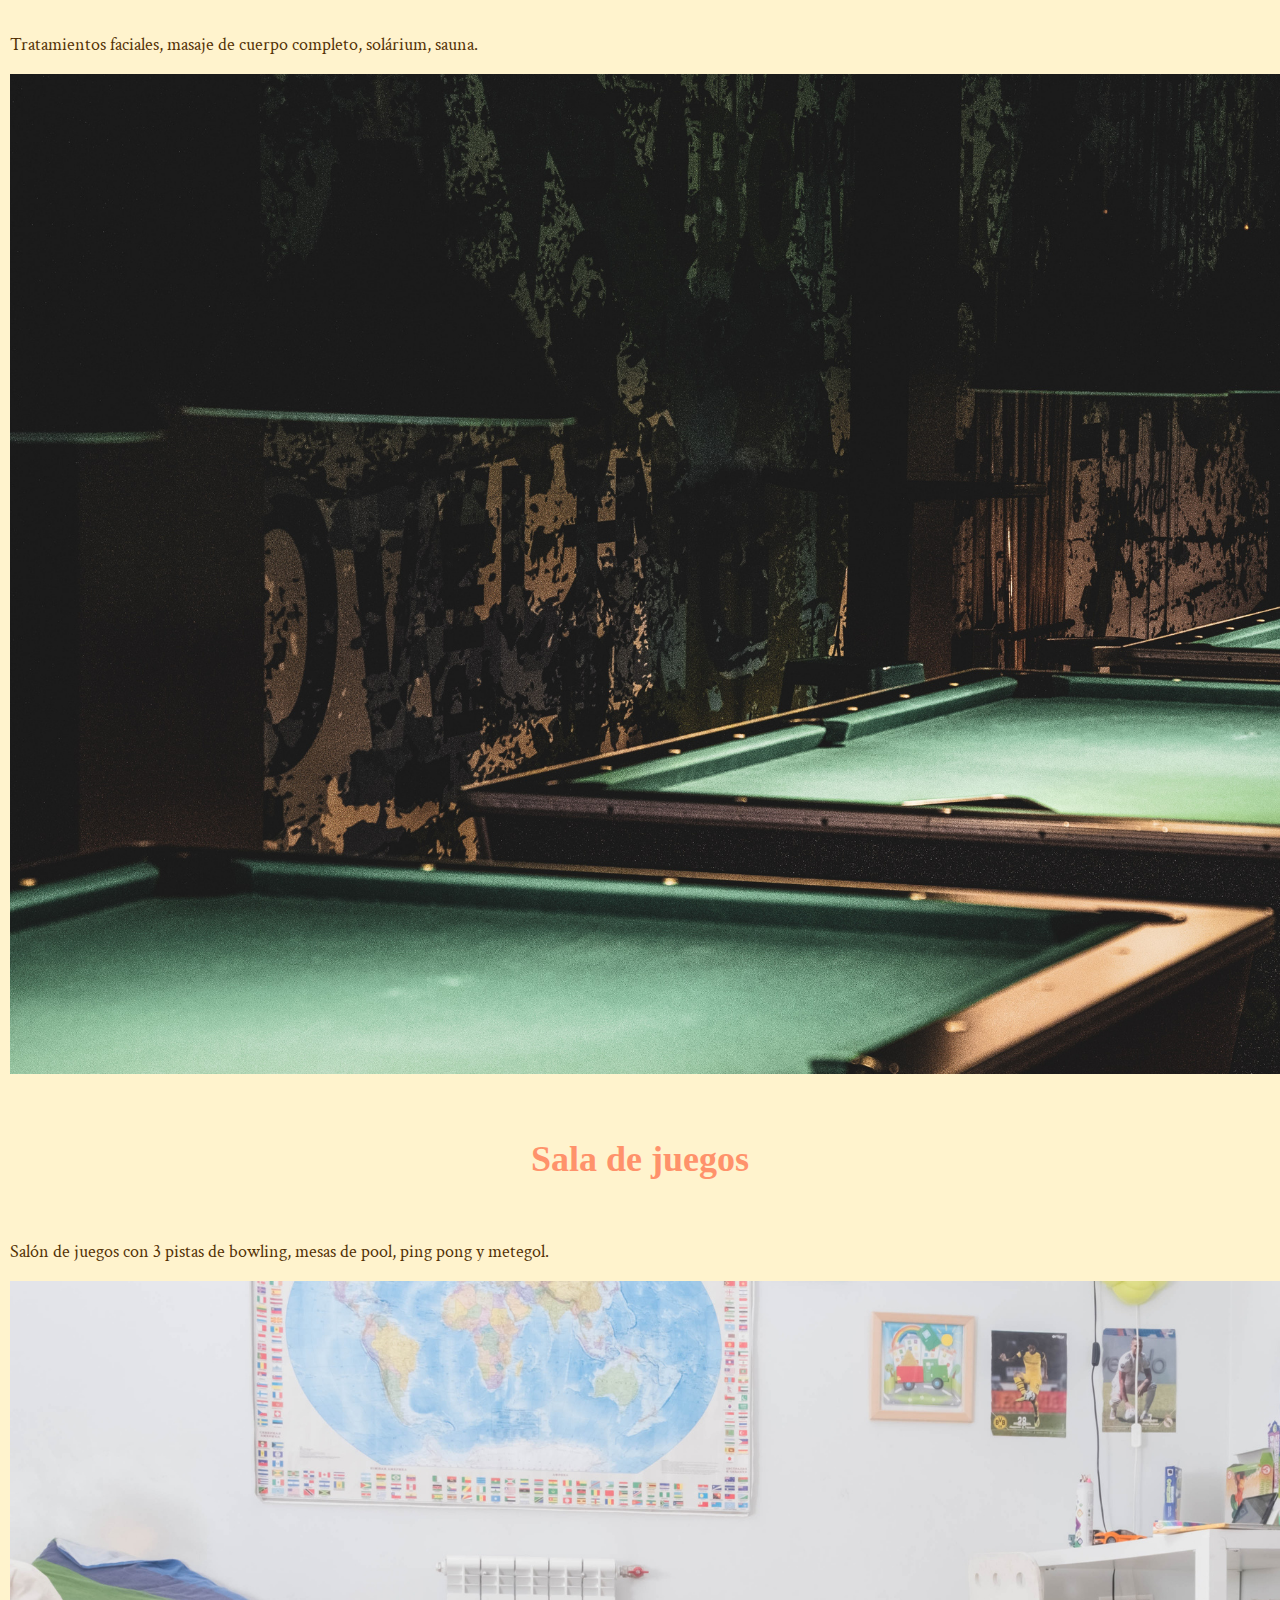
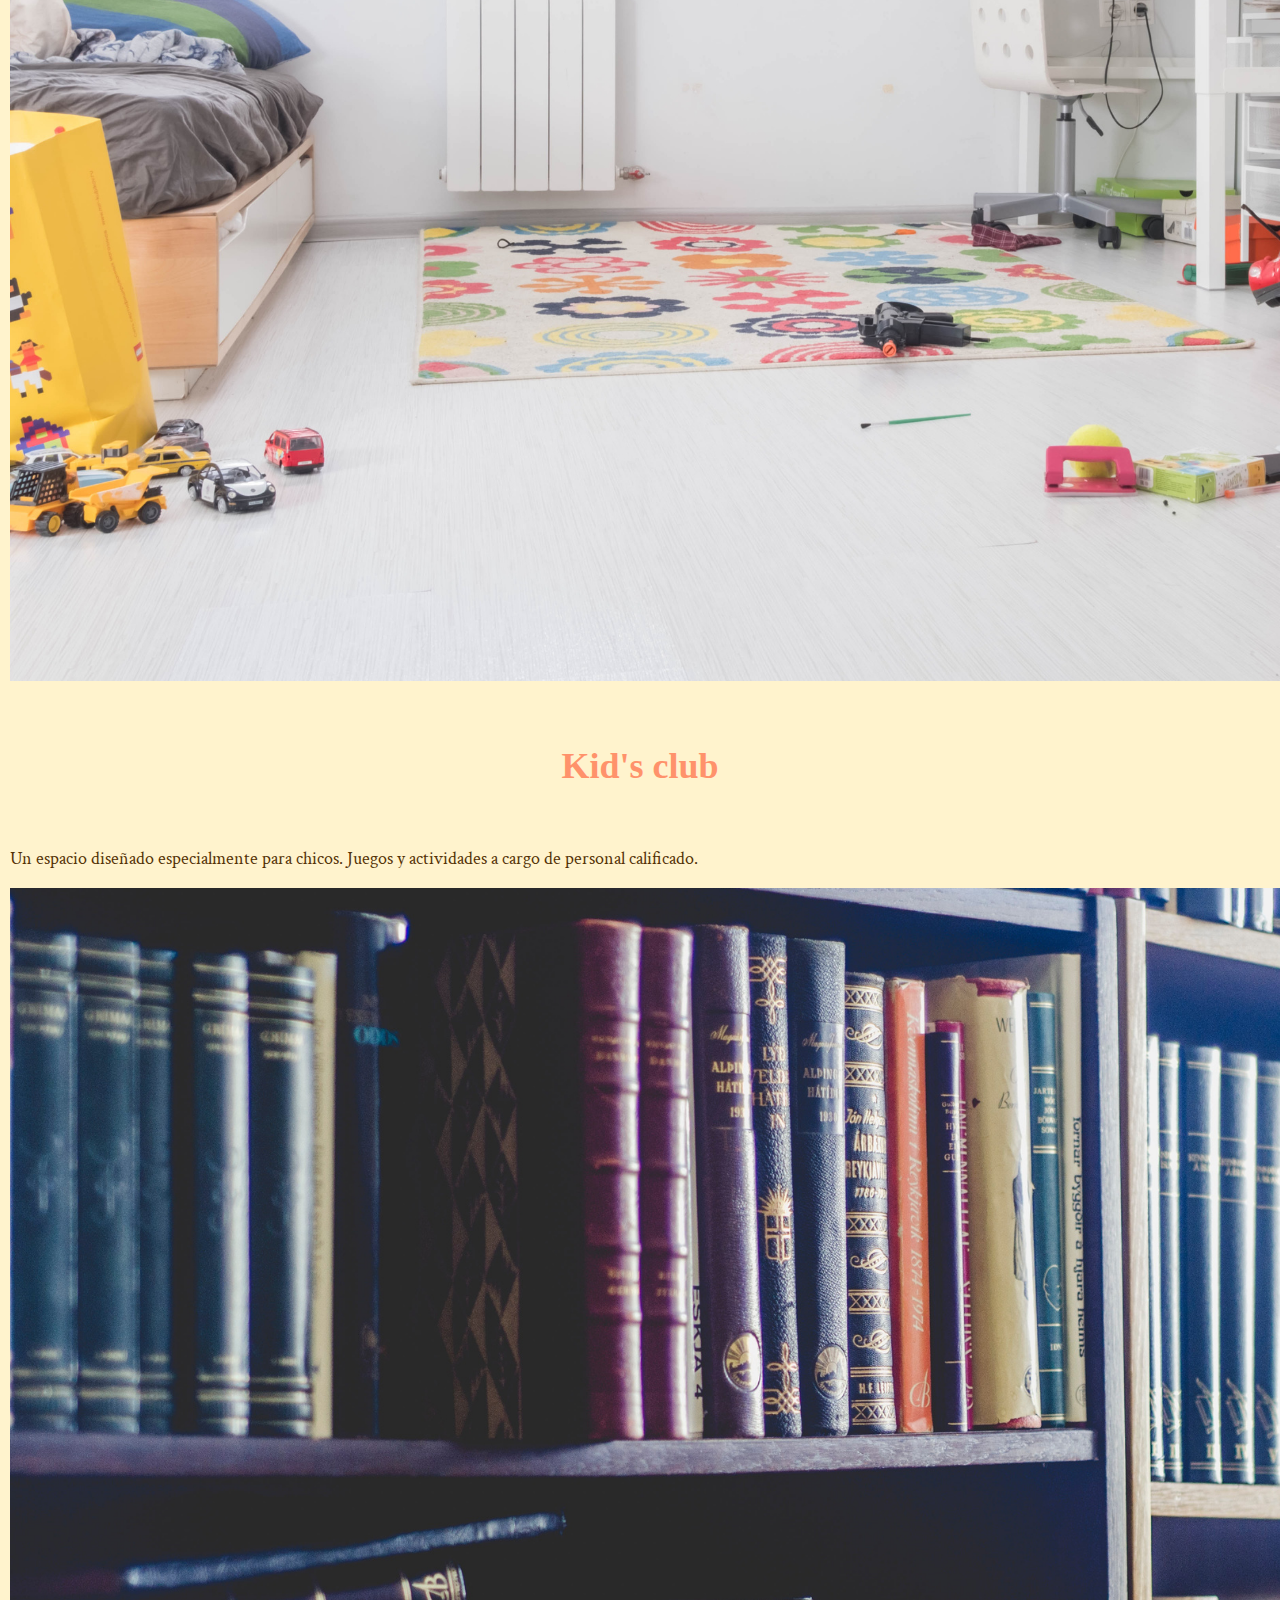
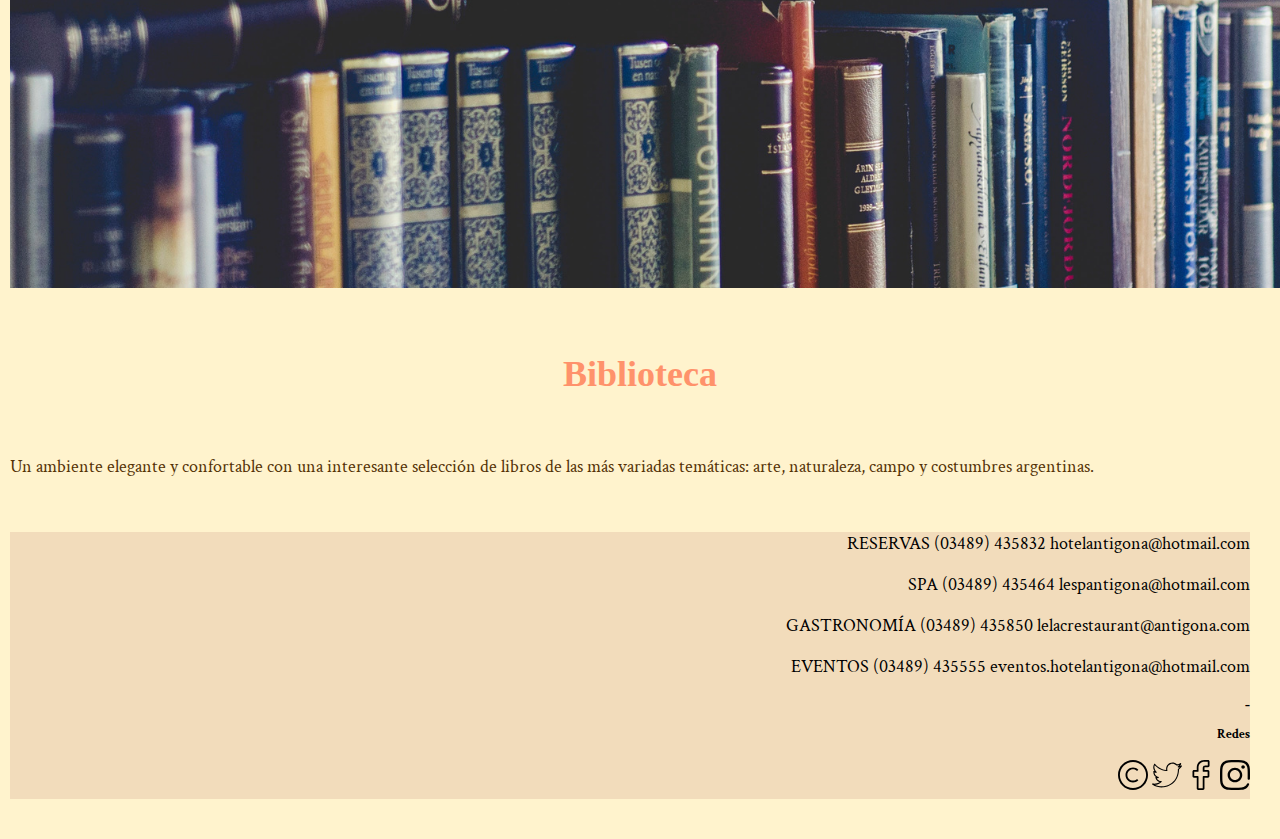
<file: Servicios.html>
<!DOCTYPE html>
<html lang="es">
<head>
    <meta charset="UTF-8">
    <meta name="viewport" content="width=device-width, initial-scale=1.0">
    <title>Servicios</title>

    <link rel="stylesheet" href="https://cdn.jsdelivr.net/npm/bootstrap@4.5.3/dist/css/bootstrap.min.css" integrity="sha384-TX8t27EcRE3e/ihU7zmQxVncDAy5uIKz4rEkgIXeMed4M0jlfIDPvg6uqKI2xXr2" crossorigin="anonymous">
    <script src="https://code.jquery.com/jquery-3.5.1.slim.min.js" integrity="sha384-DfXdz2htPH0lsSSs5nCTpuj/zy4C+OGpamoFVy38MVBnE+IbbVYUew+OrCXaRkfj" crossorigin="anonymous"></script>
    <script src="https://cdn.jsdelivr.net/npm/bootstrap@4.5.3/dist/js/bootstrap.bundle.min.js" integrity="sha384-ho+j7jyWK8fNQe+A12Hb8AhRq26LrZ/JpcUGGOn+Y7RsweNrtN/tE3MoK7ZeZDyx" crossorigin="anonymous"></script>
   
    <link rel="stylesheet" href="./assets/css/estilo.css">
    <link href="https://fonts.googleapis.com/css2?family=Crimson+Text&display=swap" rel="stylesheet">
</head>
<body>
  <header class="page-header">
    <input id="menu-toggle-input" type="checkbox" />
    <label class="menu-toggle" for="menu-toggle-input">
      <span></span>
      <span></span>
      <span></span>
      <span></span>
      <span></span>
      <span></span>
    </label>

    <nav class="menu">
      <ol>
        <li class="menu-item"><a href="././index.html">Inicio</a></li>
        <li class="menu-item">
          <a href="./dormitorios.html">Dormitorios</a>
          <ol class="sub-menu">
            <li class="menu-item"><a href="./Servicios.html">Servicios</a></li>
            <li class="menu-item"><a href="./Galeria.html">Galería</a></li>
            <li class="menu-item"><a href="./Reservas.html">Reservas</a></li>
          </ol>
        </li>
      </ol>
    </nav>
  </header>
  
  <section class="page-content">
    <h1 class="subsFont">Servicios</h1>
  </section>
    <br>
    <section>
       <div class="row row-cols-1 row-cols-md-2">
        <div class="col mb-4">
          <div class="card">
            <img src="./img/eventos.jpg" class="card-img-top" alt="...">
            <div class="card-body">
              <h5 class="card-title coral">Eventos</h5>
              <p class="card-text">El hotel brinda elegancia y distinción a sus reuniones o convenciones. </p>
            </div>
          </div>
        </div>
        <div class="col mb-4">
          <div class="card">
            <img src="./img/fitnesscenterb.png" class="card-img-top" alt="...">
            <div class="card-body">
              <h5 class="card-title coral">Fitness Center</h5>
              <p class="card-text">Equipado con tecnología de última generación. Libre acceso para todos los huéspedes.</p>
            </div>
          </div>
        </div>
        <div class="col mb-4">
          <div class="card">
            <img src="./img/toallas.png" class="card-img-top" alt="...">
            <div class="card-body">
              <h5 class="card-title coral">Servicio de limpieza diario</h5>
              <p class="card-text">El hotel cuenta con provisión de toallas, ropa de cama y lavandería. </p>
            </div>
          </div>
        </div>
        <div class="col mb-4">
          <div class="card">
            <img src="./img/restaurantb.png" class="card-img-top" alt="...">
            <div class="card-body">
              <h5 class="card-title coral">Gastronomía</h5>
              <p class="card-text">Desayuno continental, dos restaurants, un piano bar, pool bar y room service 24 horas.</p>
            </div>
          </div>
        </div>
    </div>
    </section>
    <br>
    <section>
      <div class="row row-cols-1 row-cols-md-2">
       <div class="col mb-4">
         <div class="card">
           <img src="./img/parking.jpg" class="card-img-top" alt="...">
           <div class="card-body">
             <h5 class="card-title coral">Estacionamiento gratis</h5>
             <p class="card-text">Si vas a en coche a Hotel Sofitel La Reserva Cardales, hay parking gratis disponible. </p>
           </div>
         </div>
       </div>
       <div class="col mb-4">
         <div class="card">
           <img src="./img/desayuno.png" class="card-img-top" alt="...">
           <div class="card-body">
             <h5 class="card-title coral">Servicio de desayuno incluido</h5>
             <p class="card-text">Lácteos, fruta fresca y frutos secos, repostería, cereales, embutidos, pan tostado.</p>
           </div>
         </div>
       </div>
       <div class="col mb-4">
         <div class="card">
           <img src="./img/Golf.png" class="card-img-top" alt="...">
           <div class="card-body">
             <h5 class="card-title coral">Golf</h5>
             <p class="card-text">Campo de golf 18 hoyos par 72. Hoyos largos y cortos, con cruces de agua. </p>
           </div>
         </div>
       </div>
       <div class="col mb-4">
         <div class="card">
           <img src="./img/tenis.png" class="card-img-top" alt="...">
           <div class="card-body">
             <h5 class="card-title coral">Tenis</h5>
             <p class="card-text">Canchas de tenis de polvo de ladrillo iluminadas.</p>
           </div>
         </div>
       </div>
   </div>
   </section>
   <br>
   <section>
    <div class="row row-cols-1 row-cols-md-2">
     <div class="col mb-4">
       <div class="card">
         <img src="./img/spa2.png" class="card-img-top" alt="...">
         <div class="card-body">
           <h5 class="card-title coral">Spa</h5>
           <p class="card-text">Tratamientos faciales, masaje de cuerpo completo, solárium, sauna. </p>
         </div>
       </div>
     </div>
     <div class="col mb-4">
       <div class="card">
         <img src="./img/salajuegos.png" class="card-img-top" alt="...">
         <div class="card-body">
           <h5 class="card-title coral">Sala de juegos</h5>
           <p class="card-text">Salón de juegos con 3 pistas de bowling, mesas de pool, ping pong y metegol.</p>
         </div>
       </div>
     </div>
     <div class="col mb-4">
       <div class="card">
         <img src="./img/kidsclub.png" class="card-img-top" alt="...">
         <div class="card-body">
           <h5 class="card-title coral">Kid's club</h5>
           <p class="card-text">Un espacio diseñado especialmente para chicos. Juegos y actividades a cargo de personal calificado. </p>
         </div>
       </div>
     </div>
     <div class="col mb-4">
       <div class="card">
         <img src="./img/biblioteca.png" class="card-img-top" alt="...">
         <div class="card-body">
           <h5 class="card-title coral">Biblioteca</h5>
           <p class="card-text">Un ambiente elegante y confortable con una interesante selección de libros de las más variadas temáticas: arte, naturaleza, campo y costumbres argentinas.</p>
         </div>
       </div>
     </div>
 </div>
 </section>
 <br>
    <footer>
      <div class="container">
        <div class="row">
          <div class="col"><p id="footer_text">
            RESERVAS
            (03489) 435832 
            hotelantigona@hotmail.com
            </p></div>
          <div class="col"> <p id="footer_text"> 
            SPA
            (03489) 435464
            lespantigona@hotmail.com
          </p>
            </div>
          <div class="col"><p id="footer_text">
            GASTRONOMÍA
            (03489) 435850
            lelacrestaurant@antigona.com
            </p>
          </div>
          <div class="col"><p id="footer_text">
            EVENTOS
            (03489) 435555
            eventos.hotelantigona@hotmail.com
            </p>
          </div>
        </div>
        <div class="row">
          <div class="col-4">-</div>
          <div class="col-8">
            <h3> Redes</h3>
            <a href="">
                <img src="[data-uri]" class="icon"/>
                <img src="[data-uri]" class="icon"/>
                <img src="[data-uri]" class="icon"/>
                <img src="[data-uri]" class="icon"/>
            </a>
          </div>
        </div>
      </div>
    </footer>
</body>
</html>
</file>
<file: assets/css/estilo.css>
@charset "UTF-8";
@import url("https://fonts.googleapis.com/css2?family=Crimson+Text&display=swap");
.subsFont, .subtituloCoral, .wordSpacingTitle {
  text-align: center;
  font-size: 30px;
  color: white;
  font-family: 'Crimson Text' , serif; }

.subtituloCoral {
  color: #ff926b; }

.subtituloGaleria {
  font-size: 25px;
  color: #ff926b; }

body {
  background-color: #FFF3CD;
  margin: 0; }

/*nav*/
nav {
  color: white;
  font-family: 'Crimson Text' , serif;
  text-align: center;
  word-spacing: 130px; }

a {
  text-decoration: none;
  color: inherit; }

li a {
  text-decoration: none;
  color: inherit; }

ul {
  list-style: none; }

ul li {
  font-size: 2vw;
  display: inline; }

textarea {
  width: 500px;
  height: 100px; }

h3 {
  font-family: 'Crimson Text', serif;
  font-size: 1vw; }

#iconotw {
  width: 10px;
  height: 20px; }

p {
  font-family: 'Crimson Text', serif;
  font-size: 18px;
  color: #533105; }

.icon {
  width: 30px;
  height: 40px; }

#iconReservas {
  width: 60px;
  height: 70px;
  text-align: center; }

footer {
  text-align: right;
  margin-right: 20px; }

/*grid de la seccion galeria*/
body {
  padding: 40px 10px; }

.grid {
  display: grid;
  grid-template-columns: repeat(auto-fill, minmax(280px, 1fr));
  grid-gap: 20px;
  align-items: stretch; }

.grid > article {
  border: 1px solid #ccc;
  box-shadow: 2px 2px 6px 0px rgba(0, 0, 0, 0.3); }

.grid > article img {
  max-width: 100%; }

.grid .text {
  padding: 20px; }

/*footer*/
footer {
  background-color: #f2dcbb; }

footer img {
  overflow: hidden;
  transition: transform 0.2s; }

footer img:hover {
  transform: scale(1.5); }

#fachada {
  width: 500px;
  height: 350px; }

h4 {
  color: #533105;
  font-family: 'Crimson Text', serif;
  font-size: 4vh; }

#sectioncentrado {
  text-align: center; }

.icon_tripadvisor {
  width: 20vh;
  height: 20vh;
  animation-name: iconadvisor;
  animation-duration: 4s;
  animation-iteration-count: infinite; }

h5 {
  text-align: center; }

@keyframes iconadvisor {
  from {
    width: 20vh; }
  to {
    width: 15vh; } }

#footer_text {
  color: black; }

/*header*/
header div hr {
  width: 75%;
  border: 1px solid white; }

.header_Back {
  height: 15em;
  background-image: url(../../img/header.png);
  background-size: cover;
  background-position-x: center center;
  background-attachment: fixed;
  text-align: center;
  position: relative; }

.wordSpacingTitle {
  word-spacing: normal; }

.coral {
  color: #ff926b;
  font-size: 4vh; }

/*menu*/
* {
  box-sizing: border-box; }

.menu {
  word-break: break-all;
  hyphens: auto; }

.page-header {
  display: flex;
  flex-wrap: wrap;
  justify-content: space-between;
  position: fixed;
  top: 0;
  right: 0;
  left: 0;
  overflow: visible;
  padding: 1rem;
  z-index: 200; }

.page-content {
  display: flex;
  flex-direction: column;
  align-items: center;
  justify-content: center;
  padding: 1rem;
  min-height: 35vh;
  text-align: center;
  color: white;
  background-image: url(../../img/header.png); }

.page-tagline {
  font-size: 25px;
  font-weight: 700;
  z-index: 100; }
  .page-tagline a {
    color: #ff4705;
    text-decoration: none; }

nav {
  display: flex;
  position: absolute;
  top: 0;
  left: 0;
  padding: 3rem 1rem 1rem;
  width: 100vw;
  min-height: 100vh;
  text-align: center;
  background-image: url(../../img/header.png);
  opacity: 0;
  transform: translateY(-100%);
  transition: opacity 0.45s 0.45s ease, transform 0s 1.2s; }

.menu ol {
  display: grid;
  grid-template-columns: repeat(2, 1fr);
  grid-gap: 1rem;
  width: 100%; }
  @media (min-width: 820px) {
    .menu ol {
      grid-template-columns: repeat(4, 1fr); } }
  .menu ol li {
    display: grid;
    grid-column: span 1;
    grid-gap: 1rem;
    overflow: hidden; }
  .menu ol a {
    display: flex;
    align-items: center;
    justify-content: center;
    padding: 1rem;
    width: 100%;
    height: 100%;
    font-size: 1.25rem;
    text-decoration: none;
    color: #ff926b;
    background-color: #ff926b;
    border-radius: 2px; }
    @media (min-width: 450px) {
      .menu ol a {
        font-size: 1.75rem; } }

.menu > ol > li:nth-child(n + 3) {
  grid-column: span 2; }

.menu .sub-menu {
  padding: 0;
  grid-template-columns: repeat(2, 1fr); }
  @media (min-width: 500px) {
    .menu .sub-menu {
      grid-template-columns: repeat(3, 1fr); } }
  .menu .sub-menu li a {
    font-size: 0.85rem;
    color: #ff5a1f;
    background-color: #ff5a1f; }
    @media (min-width: 450px) {
      .menu .sub-menu li a {
        font-size: 1rem; } }
  .menu .sub-menu li:nth-child(3n) {
    grid-column: span 2; }
    @media (min-width: 500px) {
      .menu .sub-menu li:nth-child(3n) {
        grid-column: span 1; } }

.menu-toggle {
  display: grid;
  grid-template-columns: repeat(6, 1fr);
  grid-gap: 2px;
  position: relative;
  cursor: pointer;
  width: 28px;
  height: 22px;
  z-index: 100; }
  .menu-toggle:before {
    content: '×';
    position: absolute;
    top: 0;
    left: 0;
    font-size: 2.4rem;
    line-height: 0.4;
    color: #ff4705;
    z-index: 2;
    opacity: 0;
    transition: opacity 0.3s ease; }
  .menu-toggle span {
    display: block;
    position: relative;
    width: 100%;
    height: 2px;
    background-color: #ff4705;
    border-radius: 2px;
    transition: transform 0.3s ease;
    transform-origin: 100% 100%; }
    .menu-toggle span:nth-child(1) {
      transition-delay: 0.35s; }
    .menu-toggle span:nth-child(2) {
      transition-delay: 0.4s; }
    .menu-toggle span:nth-child(3) {
      transition-delay: 0.45s; }
    .menu-toggle span:nth-child(4) {
      transition-delay: 0.5s; }
    .menu-toggle span:nth-child(5) {
      transition-delay: 0.55s; }
    .menu-toggle span:nth-child(6) {
      transition-delay: 0.6s; }
    .menu-toggle span:nth-child(1), .menu-toggle span:nth-child(2) {
      grid-column: span 3; }
    .menu-toggle span:nth-child(3), .menu-toggle span:nth-child(6) {
      grid-column: span 2; }
    .menu-toggle span:nth-child(4), .menu-toggle span:nth-child(5) {
      grid-column: span 4; }

#menu-toggle-input {
  display: none; }
  #menu-toggle-input:checked ~ .menu-toggle span {
    transform: scaleX(0); }
    #menu-toggle-input:checked ~ .menu-toggle span:nth-child(1) {
      transition-delay: 0.05s; }
    #menu-toggle-input:checked ~ .menu-toggle span:nth-child(2) {
      transition-delay: 0.1s; }
    #menu-toggle-input:checked ~ .menu-toggle span:nth-child(3) {
      transition-delay: 0.15s; }
    #menu-toggle-input:checked ~ .menu-toggle span:nth-child(4) {
      transition-delay: 0.2s; }
    #menu-toggle-input:checked ~ .menu-toggle span:nth-child(5) {
      transition-delay: 0.25s; }
    #menu-toggle-input:checked ~ .menu-toggle span:nth-child(6) {
      transition-delay: 0.3s; }
  #menu-toggle-input:checked ~ .menu-toggle:before {
    opacity: 1;
    transition-delay: 0.75s; }
  #menu-toggle-input:checked ~ nav {
    opacity: 1;
    transform: translateY(0);
    transition-delay: 0s; }
    #menu-toggle-input:checked ~ nav a {
      color: white;
      transform: translate(0, 0); }
    #menu-toggle-input:checked ~ nav > ol > li:nth-child(1) > a {
      transition: color 0.3s 0.825s, transform 0.3s 0.35s ease; }
    #menu-toggle-input:checked ~ nav .sub-menu > li:nth-child(1) > a {
      transition: color 0.3s 0.825s, transform 0.3s 0.5s ease; }
    #menu-toggle-input:checked ~ nav > ol > li:nth-child(2) > a {
      transition: color 0.3s 0.825s, transform 0.3s 0.4s ease; }
    #menu-toggle-input:checked ~ nav .sub-menu > li:nth-child(2) > a {
      transition: color 0.3s 0.825s, transform 0.3s 0.55s ease; }
    #menu-toggle-input:checked ~ nav > ol > li:nth-child(3) > a {
      transition: color 0.3s 0.825s, transform 0.3s 0.45s ease; }
    #menu-toggle-input:checked ~ nav .sub-menu > li:nth-child(3) > a {
      transition: color 0.3s 0.825s, transform 0.3s 0.6s ease; }
    #menu-toggle-input:checked ~ nav > ol > li:nth-child(4) > a {
      transition: color 0.3s 0.825s, transform 0.3s 0.5s ease; }
    #menu-toggle-input:checked ~ nav .sub-menu > li:nth-child(4) > a {
      transition: color 0.3s 0.825s, transform 0.3s 0.65s ease; }
    #menu-toggle-input:checked ~ nav > ol > li:nth-child(5) > a {
      transition: color 0.3s 0.825s, transform 0.3s 0.55s ease; }
    #menu-toggle-input:checked ~ nav .sub-menu > li:nth-child(5) > a {
      transition: color 0.3s 0.825s, transform 0.3s 0.7s ease; }

.menu > ol > li:nth-child(1) > a {
  transform: translate(calc(-100% - 12px), 0);
  transition: color 0.3s, transform 0.3s 0.2s ease; }

.sub-menu > li:nth-child(1) > a {
  transform: translate(0, calc(-100% - 12px));
  transition: color 0.3s, transform 0.3s 0.2s ease; }

.menu > ol > li:nth-child(2) > a {
  transform: translate(calc(-100% - 12px), 0);
  transition: color 0.3s, transform 0.3s 0.25s ease; }

.sub-menu > li:nth-child(2) > a {
  transform: translate(0, calc(-100% - 12px));
  transition: color 0.3s, transform 0.3s 0.25s ease; }

.menu > ol > li:nth-child(3) > a {
  transform: translate(calc(-100% - 12px), 0);
  transition: color 0.3s, transform 0.3s 0.3s ease; }

.sub-menu > li:nth-child(3) > a {
  transform: translate(0, calc(-100% - 12px));
  transition: color 0.3s, transform 0.3s 0.3s ease; }

.menu > ol > li:nth-child(4) > a {
  transform: translate(calc(-100% - 12px), 0);
  transition: color 0.3s, transform 0.3s 0.35s ease; }

.sub-menu > li:nth-child(4) > a {
  transform: translate(0, calc(-100% - 12px));
  transition: color 0.3s, transform 0.3s 0.35s ease; }

.menu > ol > li:nth-child(5) > a {
  transform: translate(calc(-100% - 12px), 0);
  transition: color 0.3s, transform 0.3s 0.4s ease; }

.sub-menu > li:nth-child(5) > a {
  transform: translate(0, calc(-100% - 12px));
  transition: color 0.3s, transform 0.3s 0.4s ease; }

#quoteBack {
  background-color: #ff926b !important;
  color: white;
  font-family: 'Crimson Text' , serif; }

#quoteBackDormis {
  background-color: #f1ae89;
  color: white;
  font-family: 'Crimson Text' , serif; }
</file>
